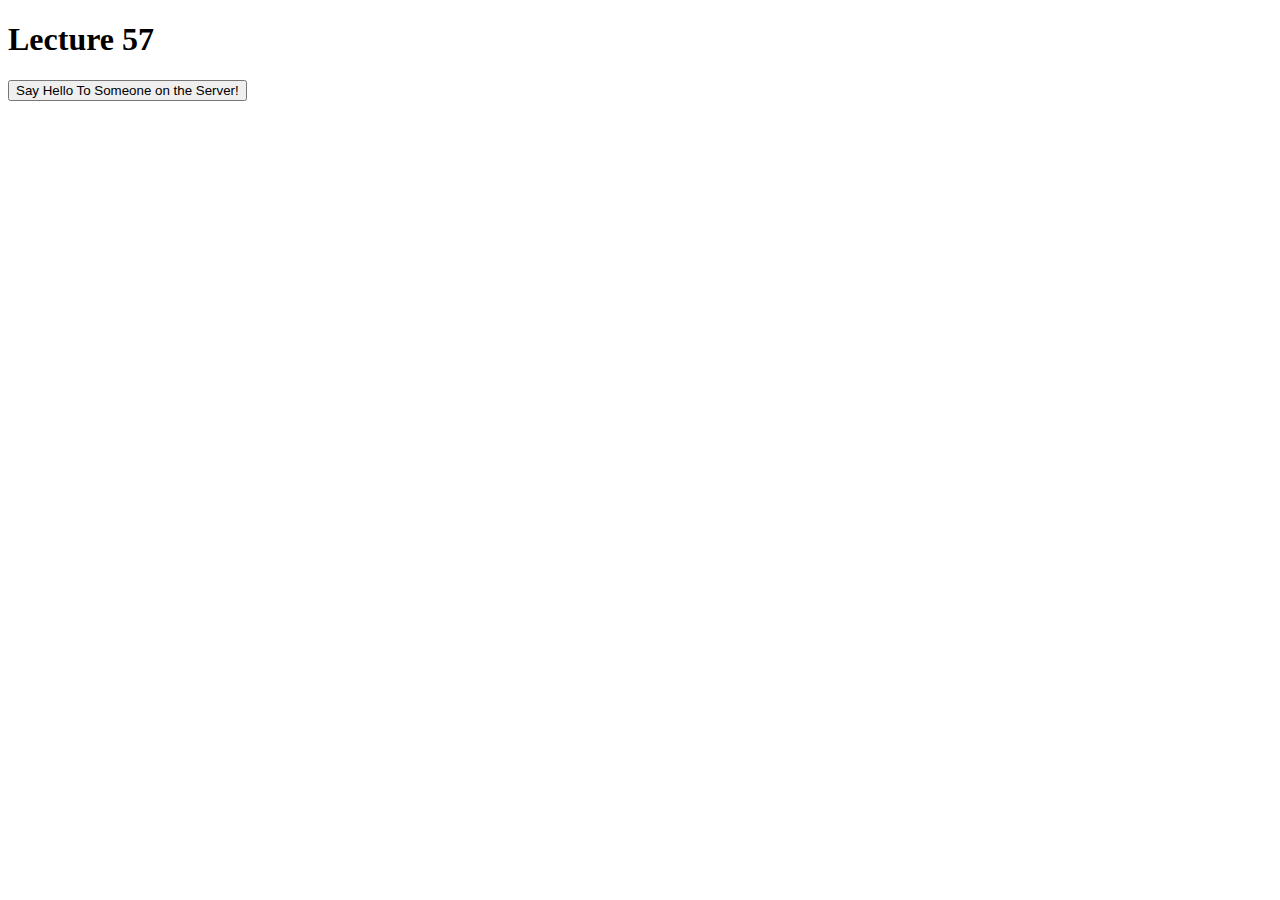
<file: Lecture57/index.html>
<!doctype html>
<html lang="en">
  <head>
    <meta charset="utf-8">
    <script src="js/ajax-utils.js"></script>
    <script src="js/script.js"></script>
  </head>
<body>
  <h1 id="title">Lecture 57</h1>
  
  <p>
    <button>
      Say Hello To Someone on the Server!
    </button>
  </p>

  
  <div id="content"></div>
</body>
</html>
</file>
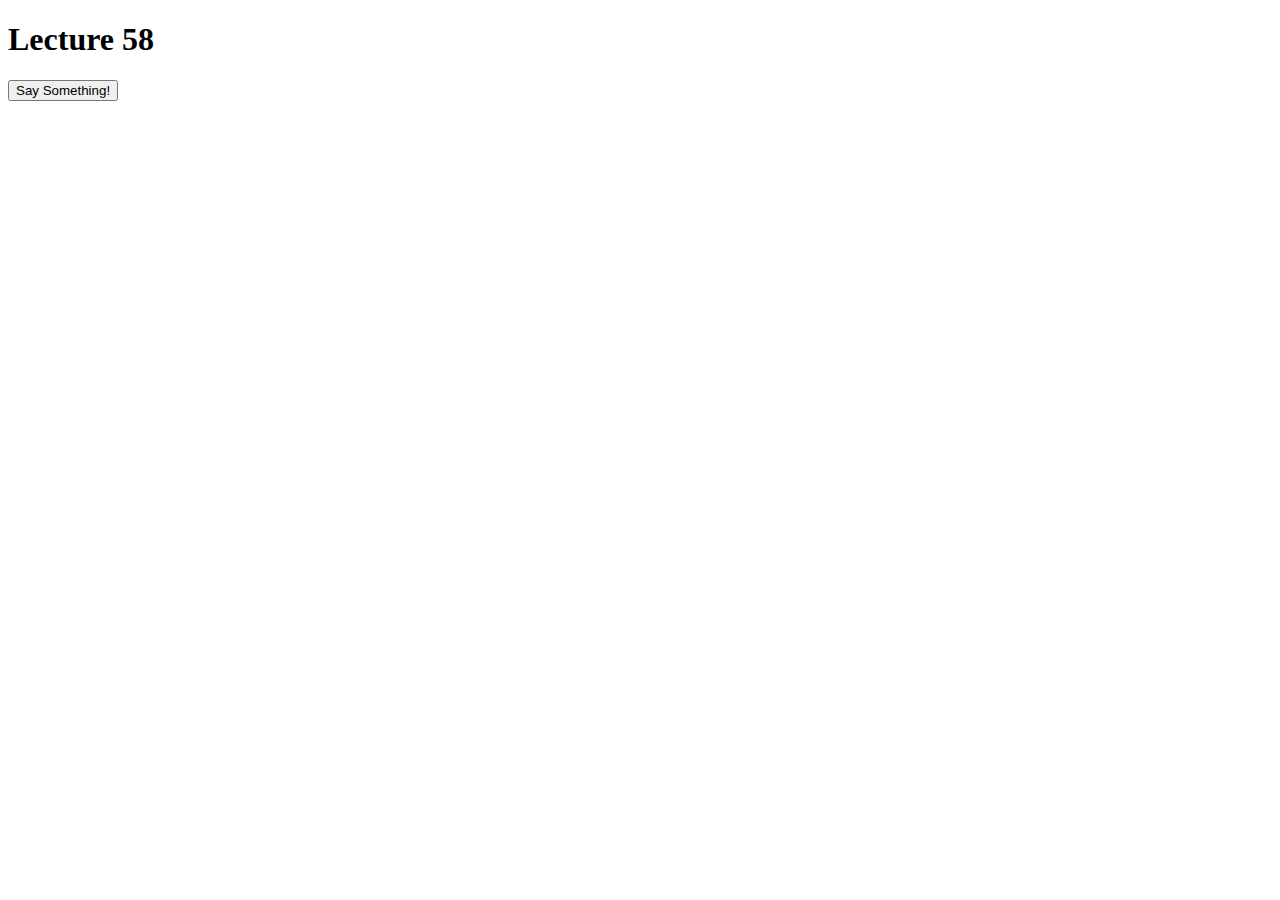
<file: Lecture58/index.html>
<!doctype html>
<html lang="en">
  <head>
    <meta charset="utf-8">
    <script src="js/ajax-utils.js"></script>
    <script src="js/script.js"></script>
  </head>
<body>
  <h1 id="title">Lecture 58</h1>
  
  <p>
    <button>
      Say Something!
    </button>
  </p>

  
  <div id="content"></div>
</body>
</html>
</file>
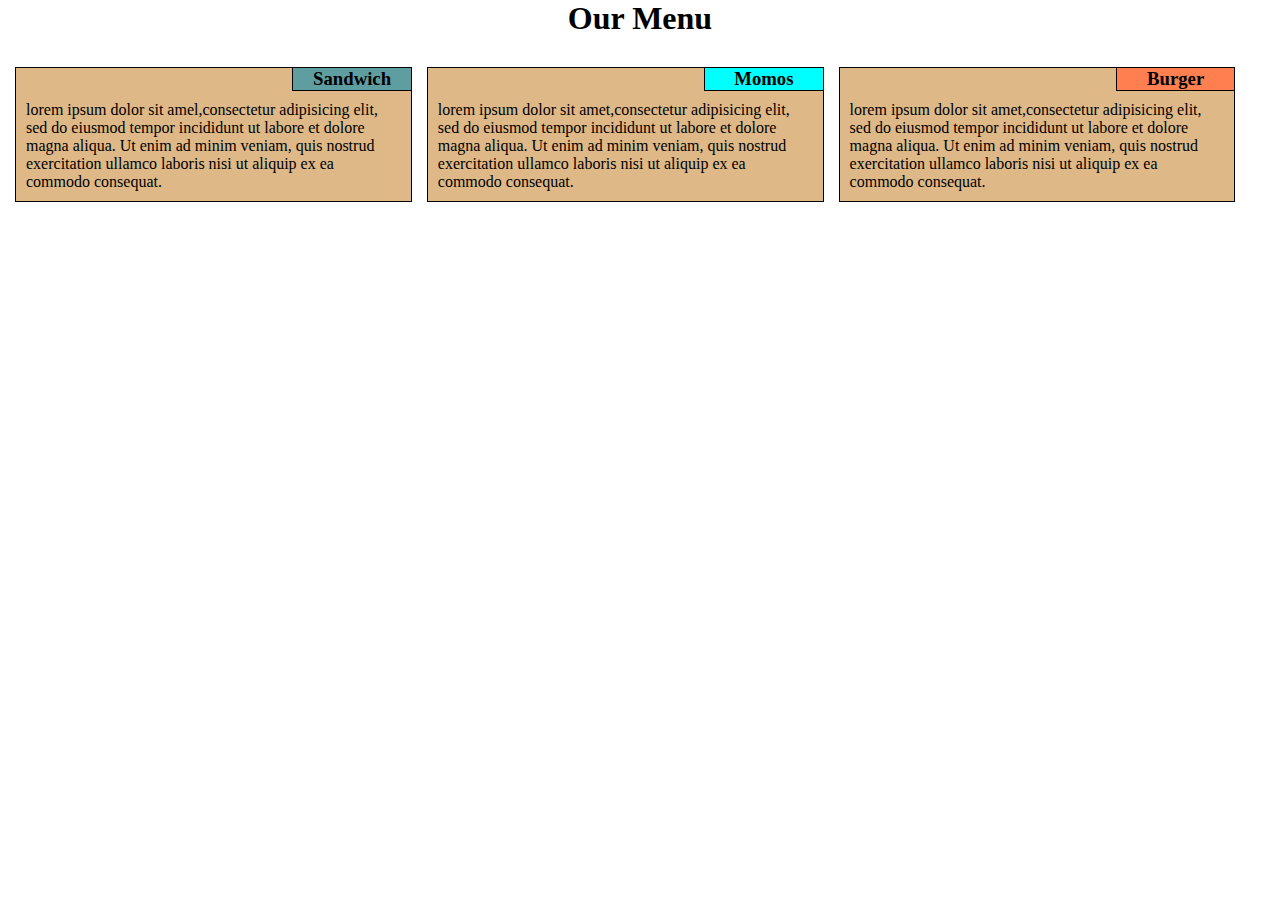
<file: module2-solution/index.html>
<!DOCTYPE HTML>
<html lang="en">

<head>
    <meta charset="utf-8">
    <meta name="viewport" content="width=device-width, initial-scale=1">
    <title>Module-2 Assignment</title>
<link rel="stylesheet" href="./css/style.css" />
</head>

<body>
    <h1>Our Menu</h1>
<div class="row">
    <div class="col-lg-3 col-md-6 col-sm-12" id="d1">
        <h3 id="hd1">Sandwich</h3>
        <p id="p1">lorem ipsum dolor sit amel,consectetur adipisicing elit, sed do eiusmod tempor incididunt ut labore et dolore magna aliqua. Ut enim ad minim veniam, quis nostrud exercitation ullamco laboris nisi ut aliquip ex ea commodo consequat.</p>
    </div>
    <div class="col-lg-3 col-md-6 col-sm-12" id="d2">
        <h3 id="hd2">Momos</h3>
        <p id="p2">lorem ipsum dolor sit amet,consectetur adipisicing elit, sed do eiusmod tempor incididunt ut labore et dolore magna aliqua. Ut enim ad minim veniam, quis nostrud exercitation ullamco laboris nisi ut aliquip ex ea commodo consequat.</p>
    </div>
    <div class="col-lg-3 col-md-6 col-sm-12" id="d3">
        <h3 id="hd3">Burger</h3>
        <p id="p3">lorem ipsum dolor sit amet,consectetur adipisicing elit, sed do eiusmod tempor incididunt ut labore et dolore magna aliqua. Ut enim ad minim veniam, quis nostrud exercitation ullamco laboris nisi ut aliquip ex ea commodo consequat.</p>
    </div>
</div>
</body>

</html>
</file>
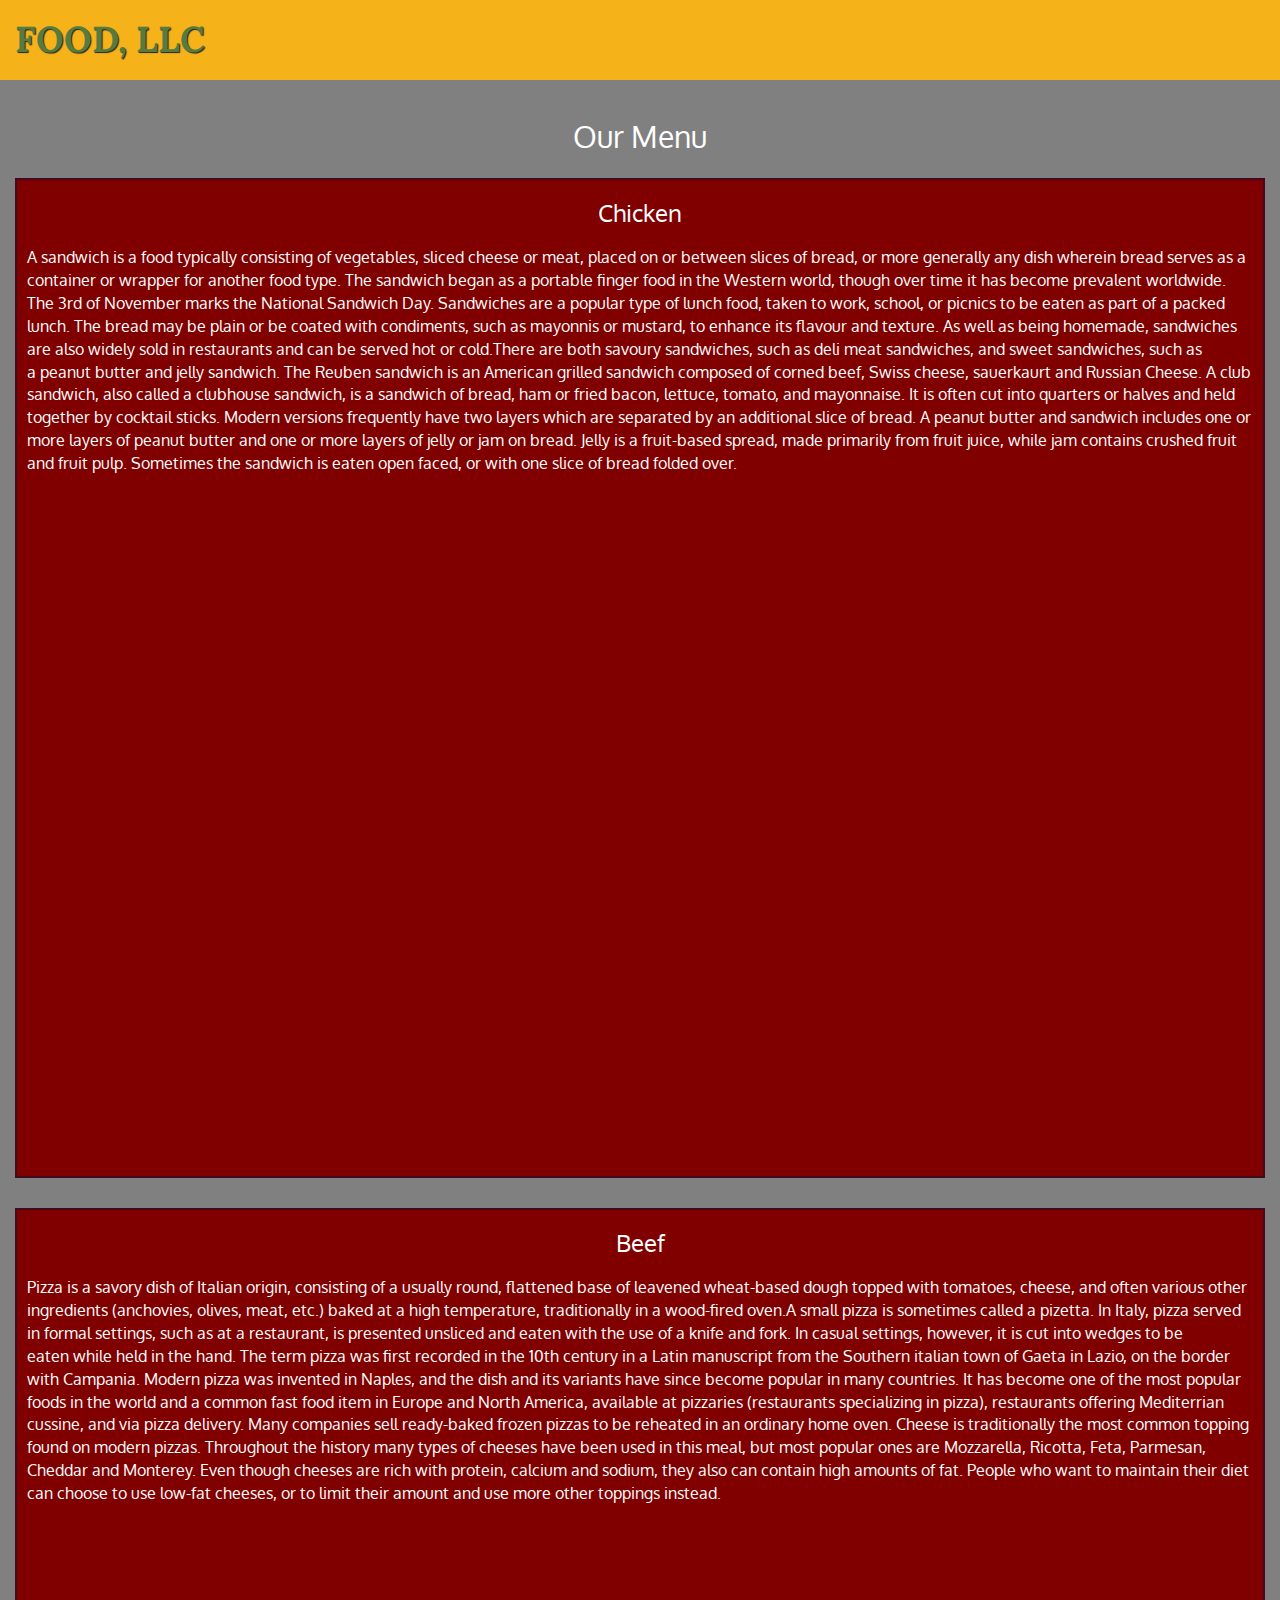
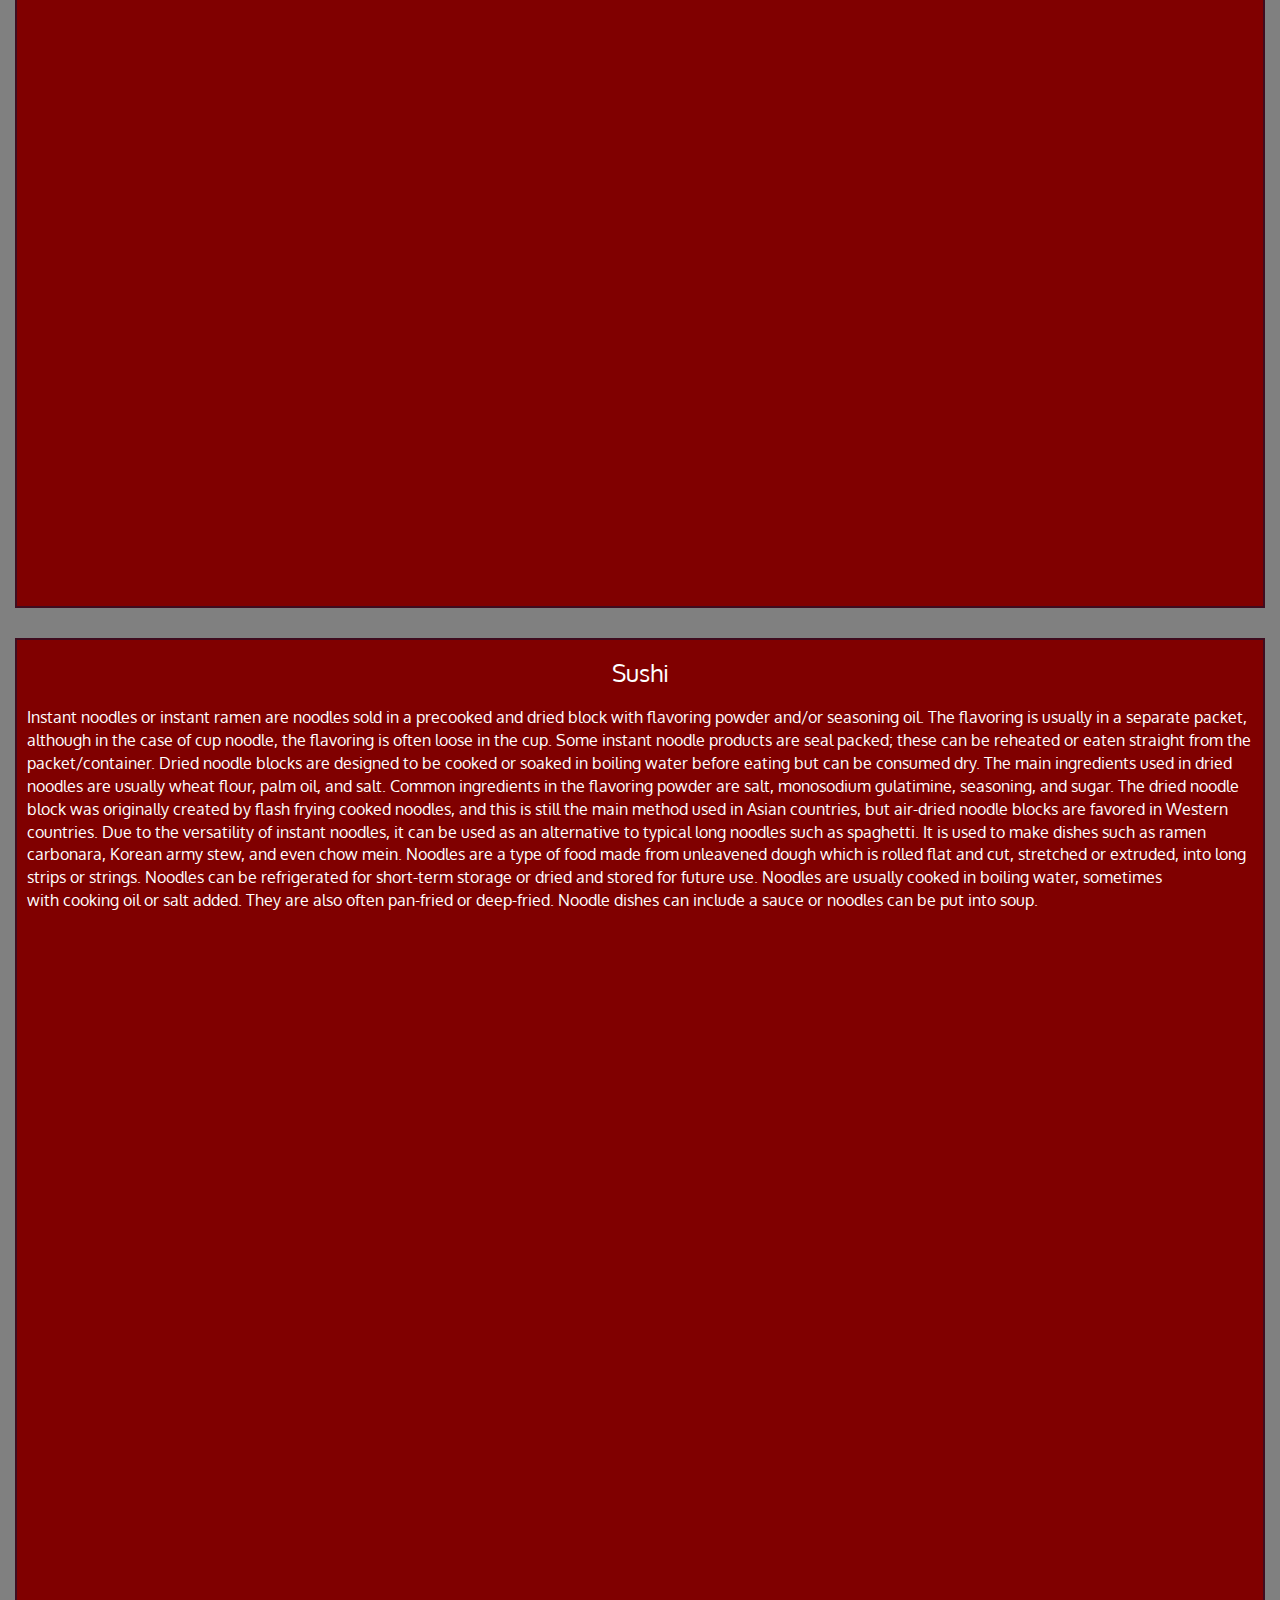
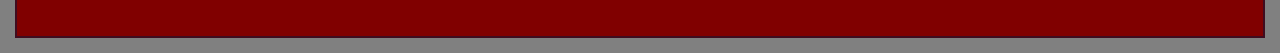
<file: module3-solution/index.html>
<!DOCTYPE HTML>
<html lang="en">
<head>
    <meta charset="utf-8">
    <meta http-equiv="X-UA-Compatible" content="IE=edge"> 
    <meta name="viewport" content="width=device-width, initial-scale=1">

    <title>Food, LLC</title> 

    <link rel="stylesheet" href="css/bootstrap.min.css"> 
    <link rel="stylesheet" href="./css/style.css">
    <link href="https://fonts.googleapis.com/css2?family=Lora:ital,wght@0,400;0,500;0,600;0,700;1,400;1,500;1,600;1,700&family=Oxygen:wght@300;400;700&display=swap" rel="stylesheet">
</head>

<body>
<header>
    <nav id="header-nav" class="navbar navbar-default"> 
        <div class="container-fluid"> 
            <div class="navbar-header">
                <div class="navbar-brand">
                    <a href="index.html" ><h1>Food, LLC</h1></a>
                </div>
                <button type="button" class="navbar-toggle collapsed" data-toggle="collapse" data-target="#collapsable-nav" aria-expanded="false"> 
                    <span class="sr-only">Toggle navigation</span> 
                    <span class="icon-bar"></span>
                    <span class="icon-bar"></span> 
                    <span class="icon-bar"></span> 
                </button>
            </div>
            <div class="visible-xs">
                <div id="collapsable-nav" class="collapse navbar-collapse">
                    <ul id="nav-list" class="nav navbar-nav navbar-right"> 
                        <li> 
                            <a href="#first">Chicken</a>
                        </li>
                        <li> 
                            <a href="#second">Beef</a>
                        </li>
                        <li> 
                            <a href="#third">Sushi</a> 
                        </li>
                    </ul><!-- #nav-list --> 
                </div><!-- .collapse .navbar-collapse -->
            </div>
        </div><!-- .container --> 
    </nav><!-- #header-nav -->
</header>


<div id="main-content" class="container-fluid">
    <h2 id="menu-categories-title" class="text-center top">Our Menu</h2> 
    <section class="row"> 
        <div class="col-xs-12"> 
                <div class="category-tile">
                    <h3 class="text-center" id="first">Chicken</h3>
                    <p>A sandwich is a food typically consisting of vegetables, sliced cheese or meat, placed on or between slices of bread, or more generally any dish wherein bread serves as a container or wrapper for another food type. The sandwich began as a portable finger food in the Western world, though over time it has become prevalent worldwide. The 3rd of November marks the National Sandwich Day. Sandwiches are a popular type of lunch food, taken to work, school, or picnics to be eaten as part of a packed lunch. The bread may be plain or be coated with condiments, such as mayonnis or mustard, to enhance its flavour and texture. As well as being homemade, sandwiches are also widely sold in restaurants and can be served hot or cold.There are both savoury sandwiches, such as deli meat sandwiches, and sweet sandwiches, such as a peanut butter and jelly sandwich. The Reuben sandwich is an American grilled sandwich composed of corned beef, Swiss cheese, sauerkaurt and Russian Cheese. A club sandwich, also called a clubhouse sandwich, is a sandwich of bread, ham or fried bacon, lettuce, tomato, and mayonnaise. It is often cut into quarters or halves and held together by cocktail sticks. Modern versions frequently have two layers which are separated by an additional slice of bread. A peanut butter and sandwich includes one or more layers of peanut butter and one or more layers of jelly or jam on bread. Jelly is a fruit-based spread, made primarily from fruit juice, while jam contains crushed fruit and fruit pulp. Sometimes the sandwich is eaten open faced, or with one slice of bread folded over.<a href="#top" class="visible-xs">(Back to Top)</a></p>
                </div>
        </div> 
        <div class="col-xs-12">
                <div class="category-tile">
                    <h3 class="text-center" id="second">Beef</h3>
                    <p>Pizza is a savory dish of Italian origin, consisting of a usually round, flattened base of leavened wheat-based dough topped with tomatoes, cheese, and often various other ingredients (anchovies, olives, meat, etc.) baked at a high temperature, traditionally in a wood-fired oven.A small pizza is sometimes called a pizetta. In Italy, pizza served in formal settings, such as at a restaurant, is presented unsliced and eaten with the use of a knife and fork. In casual settings, however, it is cut into wedges to be eaten while held in the hand. The term pizza was first recorded in the 10th century in a Latin manuscript from the Southern italian town of Gaeta in Lazio, on the border with Campania. Modern pizza was invented in Naples, and the dish and its variants have since become popular in many countries. It has become one of the most popular foods in the world and a common fast food item in Europe and North America, available at pizzaries (restaurants specializing in pizza), restaurants offering Mediterrian cussine, and via pizza delivery. Many companies sell ready-baked frozen pizzas to be reheated in an ordinary home oven. Cheese is traditionally the most common topping found on modern pizzas. Throughout the history many types of cheeses have been used in this meal, but most popular ones are Mozzarella, Ricotta, Feta, Parmesan, Cheddar and Monterey. Even though cheeses are rich with protein, calcium and sodium, they also can contain high amounts of fat. People who want to maintain their diet can choose to use low-fat cheeses, or to limit their amount and use more other toppings instead.<a href="#top" class="visible-xs">(Back to Top)</a></p>
                </div> 
        </div> 
        <div class="col-xs-12"> 
                <div class="category-tile"> 
                    <h3 class="text-center" id="third">Sushi</h3>
                    <p>Instant noodles or instant ramen are noodles sold in a precooked and dried block with flavoring powder and/or seasoning oil. The flavoring is usually in a separate packet, although in the case of cup noodle, the flavoring is often loose in the cup. Some instant noodle products are seal packed; these can be reheated or eaten straight from the packet/container. Dried noodle blocks are designed to be cooked or soaked in boiling water before eating but can be consumed dry. The main ingredients used in dried noodles are usually wheat flour, palm oil, and salt. Common ingredients in the flavoring powder are salt, monosodium gulatimine, seasoning, and sugar. The dried noodle block was originally created by flash frying cooked noodles, and this is still the main method used in Asian countries, but air-dried noodle blocks are favored in Western countries. Due to the versatility of instant noodles, it can be used as an alternative to typical long noodles such as spaghetti. It is used to make dishes such as ramen carbonara, Korean army stew, and even chow mein. Noodles are a type of food made from unleavened dough which is rolled flat and cut, stretched or extruded, into long strips or strings. Noodles can be refrigerated for short-term storage or dried and stored for future use. Noodles are usually cooked in boiling water, sometimes with cooking oil or salt added. They are also often pan-fried or deep-fried. Noodle dishes can include a sauce or noodles can be put into soup.<a href="#top" class="visible-xs">(Back to Top)</a></p>
                </div> 
        </div> 
    </section> 
</div><!-- End of #main-content -->


<script src="js/jquery-3.5.1.min.js"></script> 
<script src="js/bootstrap.min.js"></script> 
<script src="js/script.js"></script>
</body>
</html>
</file>
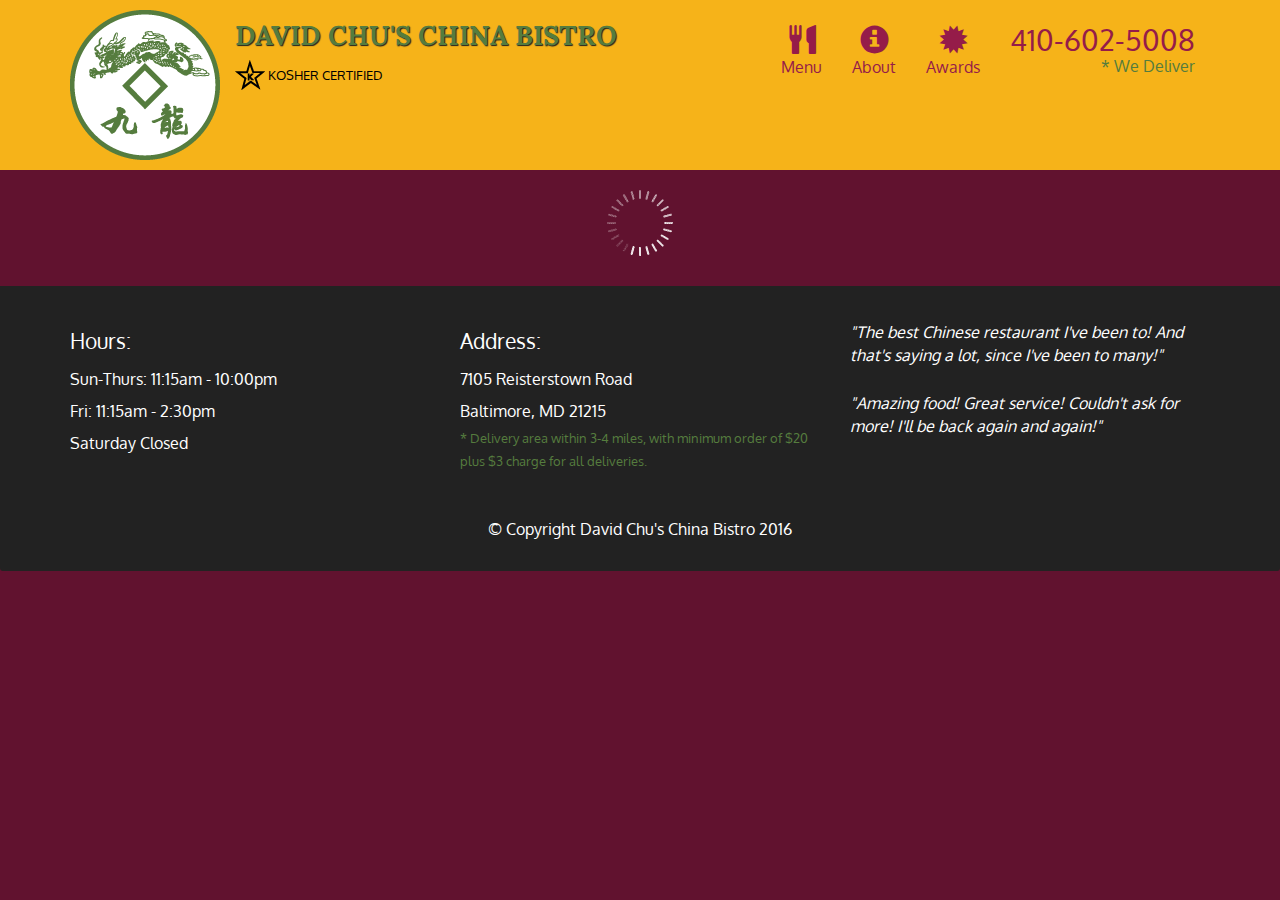
<file: module5-solution/index.html>
<!doctype html>
<html lang="en">
  <head>
    <meta charset="utf-8">
    <meta http-equiv="X-UA-Compatible" content="IE=edge">
    <meta name="viewport" content="width=device-width, initial-scale=1">
    <title>David Chu's China Bistro</title>
    <link rel="stylesheet" href="css/bootstrap.min.css">
    <link rel="stylesheet" href="css/styles.css">
    <link href='https://fonts.googleapis.com/css?family=Oxygen:400,300,700' rel='stylesheet' type='text/css'>
    <link href='https://fonts.googleapis.com/css?family=Lora' rel='stylesheet' type='text/css'>
  </head>
<body>
  <header>
    <nav id="header-nav" class="navbar navbar-default">
      <div class="container">
        <div class="navbar-header">
          <a href="index.html" class="pull-left visible-md visible-lg">
            <div id="logo-img" alt="Logo image"></div>
          </a>

          <div class="navbar-brand">
            <a href="index.html"><h1>David Chu's China Bistro</h1></a>
            <p>
              <img src="images/star-k-logo.png" alt="Kosher certification">
              <span>Kosher Certified</span>
            </p>
          </div>

          <button id="navbarToggle" type="button" class="navbar-toggle collapsed" data-toggle="collapse" data-target="#collapsable-nav" aria-expanded="false">
            <span class="sr-only">Toggle navigation</span>
            <span class="icon-bar"></span>
            <span class="icon-bar"></span>
            <span class="icon-bar"></span>
          </button>
        </div>
        
        <div id="collapsable-nav" class="collapse navbar-collapse">
           <ul id="nav-list" class="nav navbar-nav navbar-right">
            <li id="navHomeButton" class="visible-xs active">
              <a href="index.html">
                <span class="glyphicon glyphicon-home"></span> Home</a>
            </li>
            <li id="navMenuButton">
              <a href="#" onclick="$dc.loadMenuCategories();">
                <span class="glyphicon glyphicon-cutlery"></span><br class="hidden-xs"> Menu</a>
            </li>
            <li>
              <a href="#">
                <span class="glyphicon glyphicon-info-sign"></span><br class="hidden-xs"> About</a>
            </li>
            <li>
              <a href="#">
                <span class="glyphicon glyphicon-certificate"></span><br class="hidden-xs"> Awards</a>
            </li>
            <li id="phone" class="hidden-xs">
              <a href="tel:410-602-5008">
                <span>410-602-5008</span></a><div>* We Deliver</div>
            </li>
          </ul><!-- #nav-list -->
        </div><!-- .collapse .navbar-collapse -->
      </div><!-- .container -->
    </nav><!-- #header-nav -->
  </header>

  <div id="call-btn" class="visible-xs">
    <a class="btn" href="tel:410-602-5008">
    <span class="glyphicon glyphicon-earphone"></span>
    410-602-5008
    </a>
  </div>
  <div id="xs-deliver" class="text-center visible-xs">* We Deliver</div>

  <div id="main-content" class="container"></div>

  <footer class="panel-footer">
    <div class="container">
      <div class="row">
        <section id="hours" class="col-sm-4">
          <span>Hours:</span><br>
          Sun-Thurs: 11:15am - 10:00pm<br>
          Fri: 11:15am - 2:30pm<br>
          Saturday Closed
          <hr class="visible-xs">
        </section>
        <section id="address" class="col-sm-4">
          <span>Address:</span><br>
          7105 Reisterstown Road<br>
          Baltimore, MD 21215
          <p>* Delivery area within 3-4 miles, with minimum order of $20 plus $3 charge for all deliveries.</p>
          <hr class="visible-xs">
        </section>
        <section id="testimonials" class="col-sm-4">
          <p>"The best Chinese restaurant I've been to! And that's saying a lot, since I've been to many!"</p>
          <p>"Amazing food! Great service! Couldn't ask for more! I'll be back again and again!"</p>
        </section>
      </div>
      <div class="text-center">&copy; Copyright David Chu's China Bistro 2016</div>
    </div>
  </footer>

  <!-- jQuery (Bootstrap JS plugins depend on it) -->
  <script src="js/jquery-3.5.1.min.js"></script>
  <script src="js/bootstrap.min.js"></script>
  <script src="js/ajax-utils.js"></script>
  <script src="js/script.js"></script>
</body>
</html>
</file>
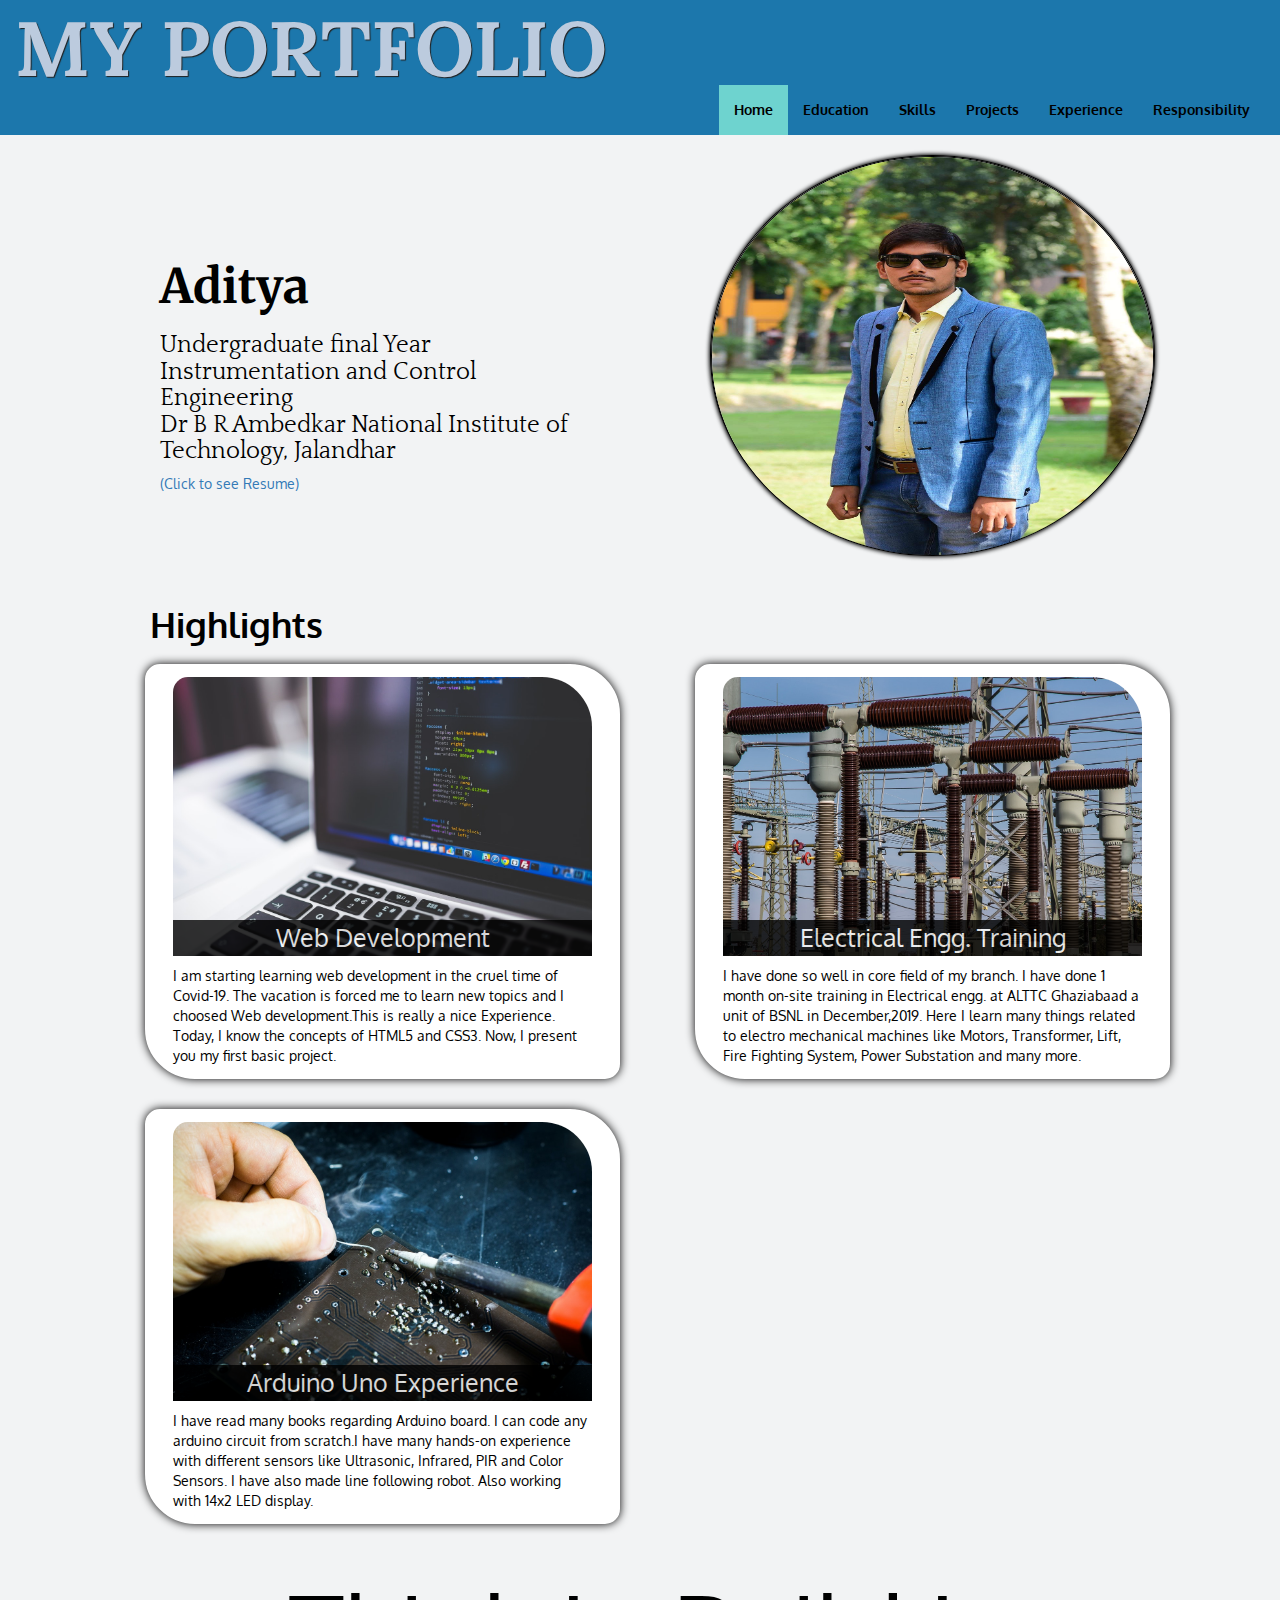
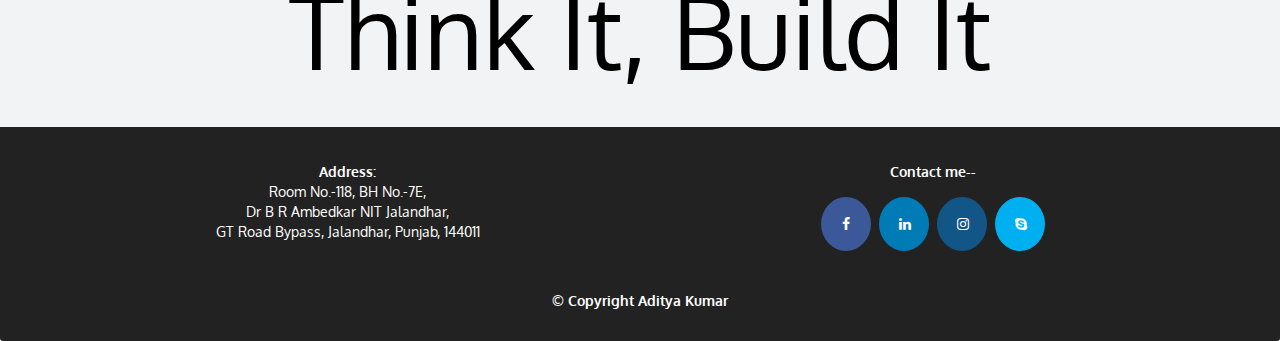
<file: Portfolio/index.html>
<!DOCTYPE HTML>
<html>
<head>
<meta charset="utf-8">
<meta http-equiv="X-UA-Compatible" content="IE=EDGE">
<meta name="viewport" content="width=device-width, initial-scale=1">
    <title>Portfolio</title>
<link rel="stylesheet" href="./css/bootstrap.min.css">
<link rel="stylesheet" href="./css/style.css">
<link rel="stylesheet" href="https://cdnjs.cloudflare.com/ajax/libs/font-awesome/4.7.0/css/font-awesome.min.css">
<link rel="stylesheet" href="https://cdnjs.cloudflare.com/ajax/libs/font-awesome/4.7.0/css/font-awesome.min.css">
<link rel="stylesheet" href="https://fonts.googleapis.com/css2?family=Merriweather:ital,wght@1,700&display=swap">
<!--<link rel="stylesheet" href="https://stackpath.bootstrapcdn.com/font-awesome/4.7.0/css/font-awesome.min.css">-->
<link href="https://fonts.googleapis.com/css2?family=Lora:ital,wght@0,400;0,500;0,600;0,700;1,400;1,500;1,600;1,700&family=Oxygen:wght@300;400;700&display=swap" rel="stylesheet">
<link href="https://fonts.googleapis.com/css2?family=Parisienne&family=Quattrocento:wght@700&display=swap" rel="stylesheet">
<style>
.active{
	background:#6ed3cf;
}
</style>

</head>

<body>

<header>
    <nav id="header-nav" class="navbar navbar-default"> 
        <div class="container-fluid"> 
            <div class="navbar-header">
                <div class="navbar-brand">
                    <a href="index.html"><h1>My Portfolio</h1></a>
                </div>
                <button id="icons" type="button" class="navbar-toggle collapsed" data-toggle="collapse" data-target="#collapsable-nav" aria-expanded="false"> 
                    <span class="sr-only">Toggle navigation</span> 
                    <span class="icon-bar"></span>
                    <span class="icon-bar"></span> 
                    <span class="icon-bar"></span> 
                </button>
            </div>

            <div id="collapsable-nav" class="collapse navbar-collapse">
                <ul id="nav-list" class="nav navbar-nav navbar-right mr-auto"> 
                    <li class="nav-item">
                        <a href="index.html" class="active"><b>Home</b></a>
                    </li>
                    <li class="nav-item">
                        <a href="Education.html"><b>Education</b></a>
                    </li>
                    <li class="nav-item dropdown">
                        <a class="nav-link dropdown-toggle" href="index.html" id="navbarDropdown" role="button" data-toggle="dropdown" aria-haspopup="true" aria-expanded="false"><b>Skills</b></a> 
                        <div class="dropdown-menu" aria-labelledby="navbarDropdown" > 
                            <ul id="nav-list2"  class="nav navbar-nav navbar-right mr-auto">
                                <li>
                                    <a class="dropdown-item border-bottom nav-link" href="Hardware_Skills.html"><b>Hardware Skills</b></a>
                                </li> 
                                <li>
                                    <a class="dropdown-item border-bottom nav-link" href="Software_Skills.html"><b>Software Skills</b></a>
                                </li>
                            </ul>
                        </div> 
                    </li>
                    <li class="nav-item dropdown">
                        <a class="nav-link dropdown-toggle" href="index.html" id="navbarDropdown" role="button" data-toggle="dropdown" aria-haspopup="true" aria-expanded="false"><b>Projects</b></a> 
                        <div class="dropdown-menu" aria-labelledby="navbarDropdown"> 
                            <ul id="nav-list2" class="nav navbar-nav navbar-right mr-auto">
                                <li>
                                    <a class="dropdown-item border-bottom nav-link" href="Mini_Projects.html"><b>Mini Projects</b></a>
                                </li>
                                <li>
                                    <a class="dropdown-item border-bottom nav-link" href="Major_Projects.html"><b>Major Projects</b></a>
                                </li>
                            </ul>
                        </div>
                    </li>
                    <li>
                        <a href="Experience.html"><b>Experience</b></a>
                    </li>
                    <li>
                        <a href="Responsibility.html"><b>Responsibility</b></a>
                    </li>
                </ul><!-- #nav-list --> 
            </div><!-- .collapse .navbar-collapse -->
        </div><!-- .container -->
    </nav><!-- #header-nav -->
</header>


<!--<p id="demo1"></p>-->

<div id="main-content" class="container">
    <div class="visible-xs">
        <section class="col-xs-12">
            <div class="profile_photo">
                <img src="image/Profile_Photo_1365x2048.jpg" alt="Profile_Photo" class="img-responsive circular--square profile_photo">
            </div>
        </section>
        <section class="col-xs-12">
            <div id="profile_name_1">
                <h2 id="demo1"></h2>
                <h3>Undergraduate final Year<br>
                Instrumentation and Control Engineering<br>
                Dr B R Ambedkar National Institute of Technology, Jalandhar</h3>
		<p><a href="https://drive.google.com/drive/folders/1OlYDiTilGAgX-XT0wF8N_8pQm6NrKJ-e?usp=sharing">(Click to see Resume)</a>
            </div>
        </section>
    </div>

    <div class="hidden-xs">
        <section class="col-lg-5 col-md-6 col-sm-6">
            <div id="profile_name_2">
                <h2 id="demo2"></h2>
                <h3>Undergraduate final Year<br>
                Instrumentation and Control Engineering<br>
                Dr B R Ambedkar National Institute of Technology, Jalandhar</h3>
		<p><a href="https://drive.google.com/drive/folders/1OlYDiTilGAgX-XT0wF8N_8pQm6NrKJ-e?usp=sharing">(Click to see Resume)</a>
            </div>
        </section>
        <section class="col-lg-5 col-md-6 col-sm-6">
            <div class="profile_photo">
                <img src="image/Profile_Photo_1365x2048.jpg" alt="Profile_Photo" class="img-responsive circular--square profile_photo">
            </div>
        </section>
    </div>

    <section class="col-lg-11 col-md-12 col-sm-12 col-xs-12">
        <h3 style="font-size:35px; margin-bottom:20px;"><b>Highlights</b></h3>
    </section>

    <section class="col-lg-5 col-md-12 col-sm-12 col-xs-12 tile">
        <div class="tile-content">
            <img id="rcorners3" src="image/Web_development_1280.jpg" alt="Photo" class="img-responsive">
            <span>Web Development</span>
        </div>
        <p>I am starting learning web development in the cruel time of Covid-19. The vacation is forced me to learn new topics and I choosed Web development.This is really a nice Experience. Today, I know the concepts of HTML5 and CSS3. Now, I present you my first basic project.</p>
    </section>

    <section class="col-lg-5 col-md-12 col-sm-12 col-xs-12 tile">
        <div class="tile-content">
            <img id="rcorners3" src="image/Electrical_1280.jpg" alt="Photo" class="img-responsive">
            <span>Electrical Engg. Training</span>
        </div>
        <p>I have done so well in core field of my branch. I have done 1 month on-site training in Electrical engg. at ALTTC Ghaziabaad a unit of BSNL in December,2019. Here I learn many things related to electro mechanical machines like Motors, Transformer, Lift, Fire Fighting System, Power Substation and many more.</p>
    </section>

    <section class="col-lg-5 col-md-12 col-sm-12 col-xs-12 tile">
        <div class="tile-content">
            <img id="rcorners3" src="image/Arduino_1280.jpg" alt="Photo" class="img-responsive">
            <span>Arduino Uno Experience</span>
        </div>
        <p>I have read many books regarding Arduino board. I can code any arduino circuit from scratch.I have many hands-on experience with different sensors like Ultrasonic, Infrared, PIR and Color Sensors. I have also made line following robot. Also working with 14x2 LED display.</p>
    </section>

    <section class="col-lg-12 col-md-12 col-sm-12 col-xs-12">
        <div id="quote" class="row">
            <h1>Think It, Build It</h1>
        </div>
    </section>
</div>


<footer class="panel-footer">
    <div class="container">
        <div class="row">
            <section class="text-center col-lg-6 col-md-6 col-sm-6 col-xs-12">
                <span><b>Address:</b></span><br>
                Room No.-118, BH No.-7E, <br>
                Dr B R Ambedkar NIT Jalandhar,<br>
                GT Road Bypass, Jalandhar, Punjab, 144011
            </section>
<!-- Add font awesome icons -->
         <section class="text-center col-lg-6 col-md-6 col-sm-6 col-xs-12">
                <p><b>Contact me--</b></p>
                <a href="https://m.facebook.com/profile.php?id=100027655270563&ref=content_filter" class="fa fa-facebook"></a>
                <a href="https://www.linkedin.com/in/aditya-kumar-527345171" class="fa fa-linkedin"></a>
                <a href="https://www.instagram.com/__aadi__kumar/" class="fa fa-instagram"></a>
                <a href="#" class="fa fa-skype"></a>
            </section>
        </div>
        <div class="text-center"><b>&copy; Copyright Aditya Kumar</b></div>
    </div>
</footer>

<script>
var i = 0;
var txt = 'Aditya Kumar';
var speed = 200;

function typeWriter() {
  if (i < txt.length) {
    document.getElementById("demo1").innerHTML += txt.charAt(i);
    i++;
    setTimeout(typeWriter, speed);
  }
}typeWriter();

var i2 = 0;
var txt2 = 'Aditya Kumar';
var speed = 200;

function typeWriter2() {
  if (i2 < txt2.length) {
    document.getElementById("demo2").innerHTML += txt2.charAt(i2);
    i2++;
    setTimeout(typeWriter2, speed);
  }
}typeWriter2();
</script>
<script src="js/jquery-3.5.1.min.js"></script>
<script src="js/bootstrap.min.js"></script>
<script src="js/script.js"></script>
</body>
</html>
</file>
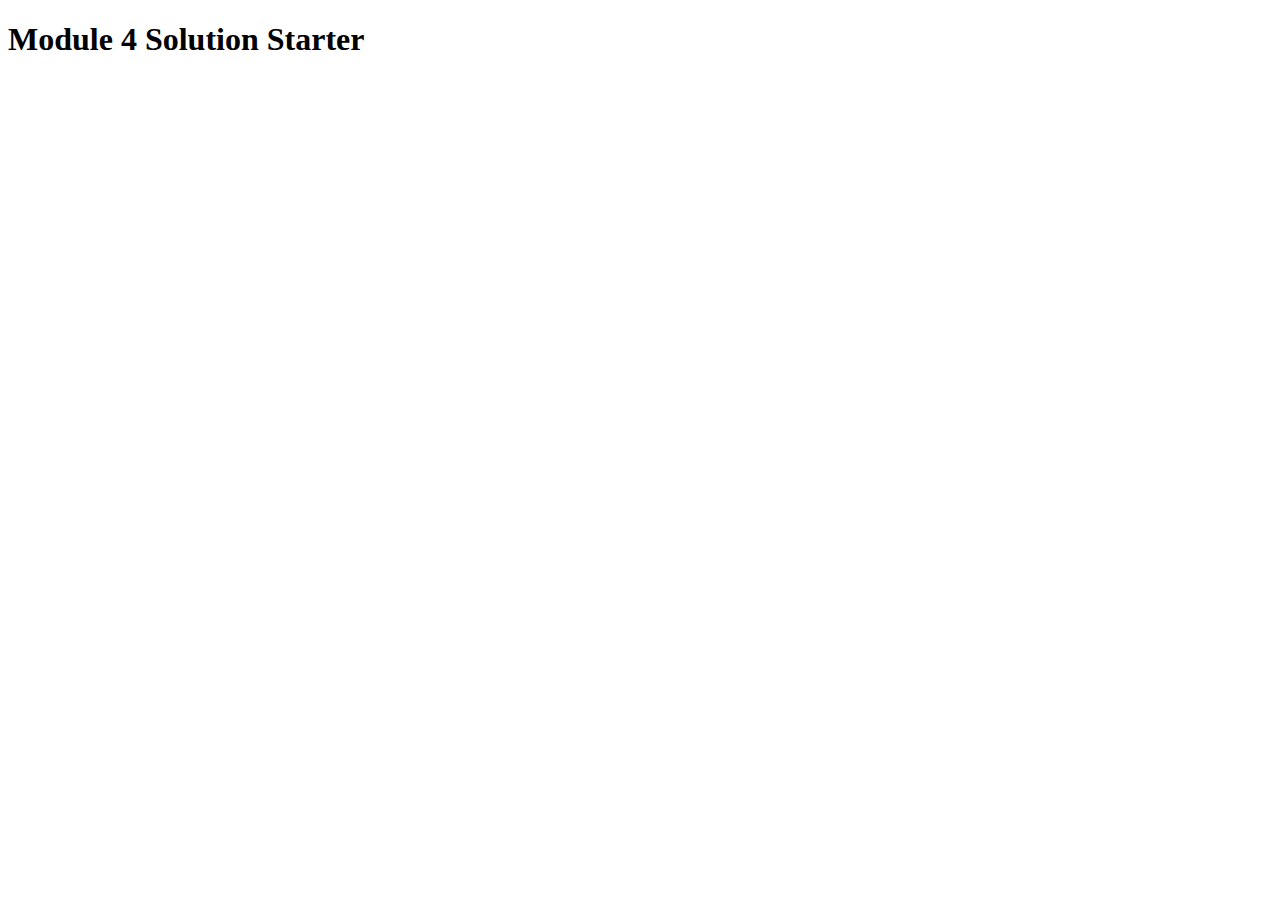
<file: module4-solution/easier/index.html>
<!DOCTYPE html>
<html>
<head>
  <meta charset="utf-8">
  <title>Module 4 Solution Starter</title>
  <script src="SpeakHello.js"></script>
  <script src="SpeakGoodBye.js"></script>
  <script src="script.js"></script>
</head>
<body>
  <h1>Module 4 Solution Starter</h1>
</body>
</html>
</file>
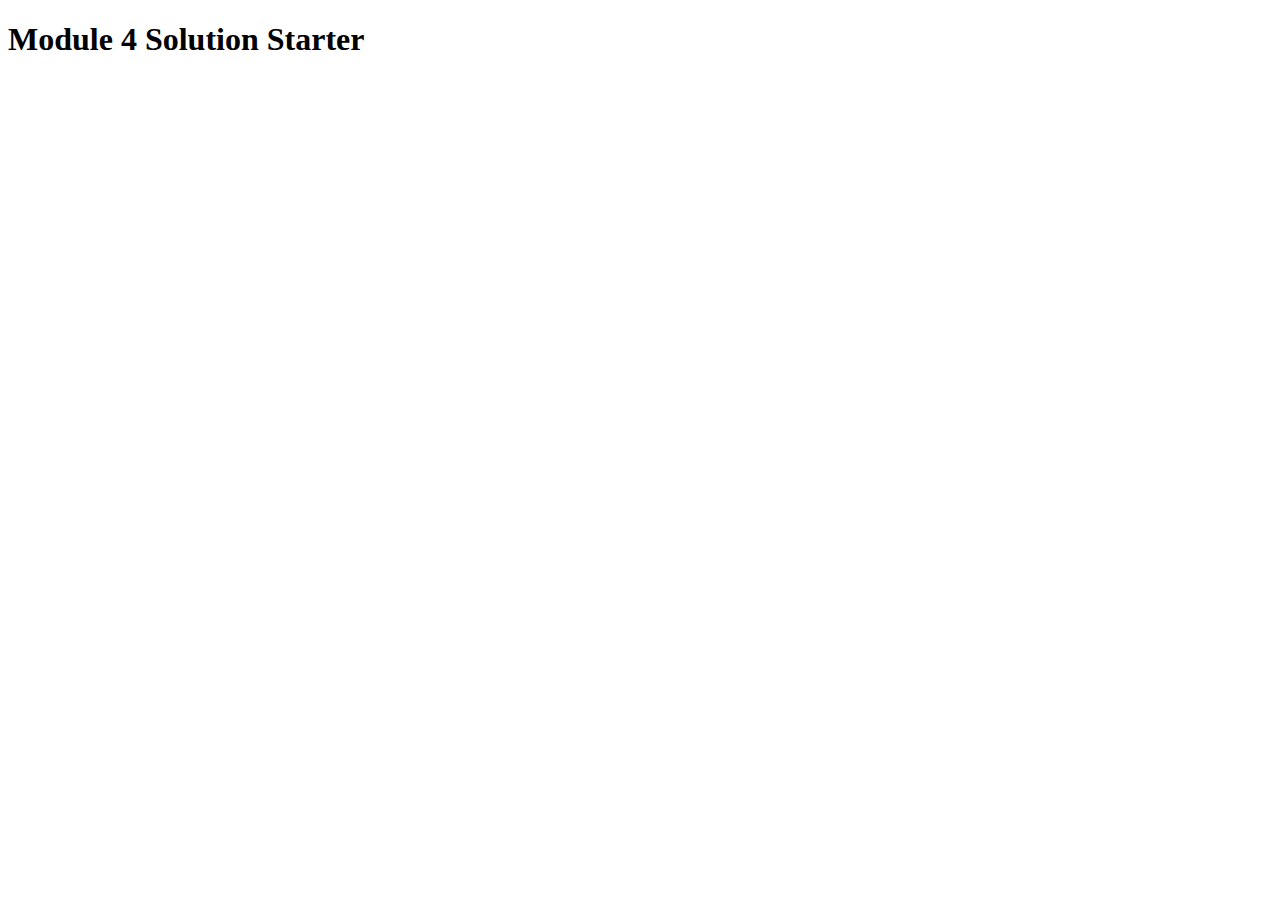
<file: module4-solution/harder/index.html>
<!DOCTYPE html>
<html>
<head>
  <meta charset="utf-8">
  <title>Module 4 Solution Starter</title>
  <script>
    var names = []; // DO NOT REMOVE
  </script>
  <script src="SpeakHello.js"></script>
  <script src="SpeakGoodBye.js"></script>
  <script src="script.js"></script>
</head>
<body>
  <h1>Module 4 Solution Starter</h1>
</body>
</html>
</file>
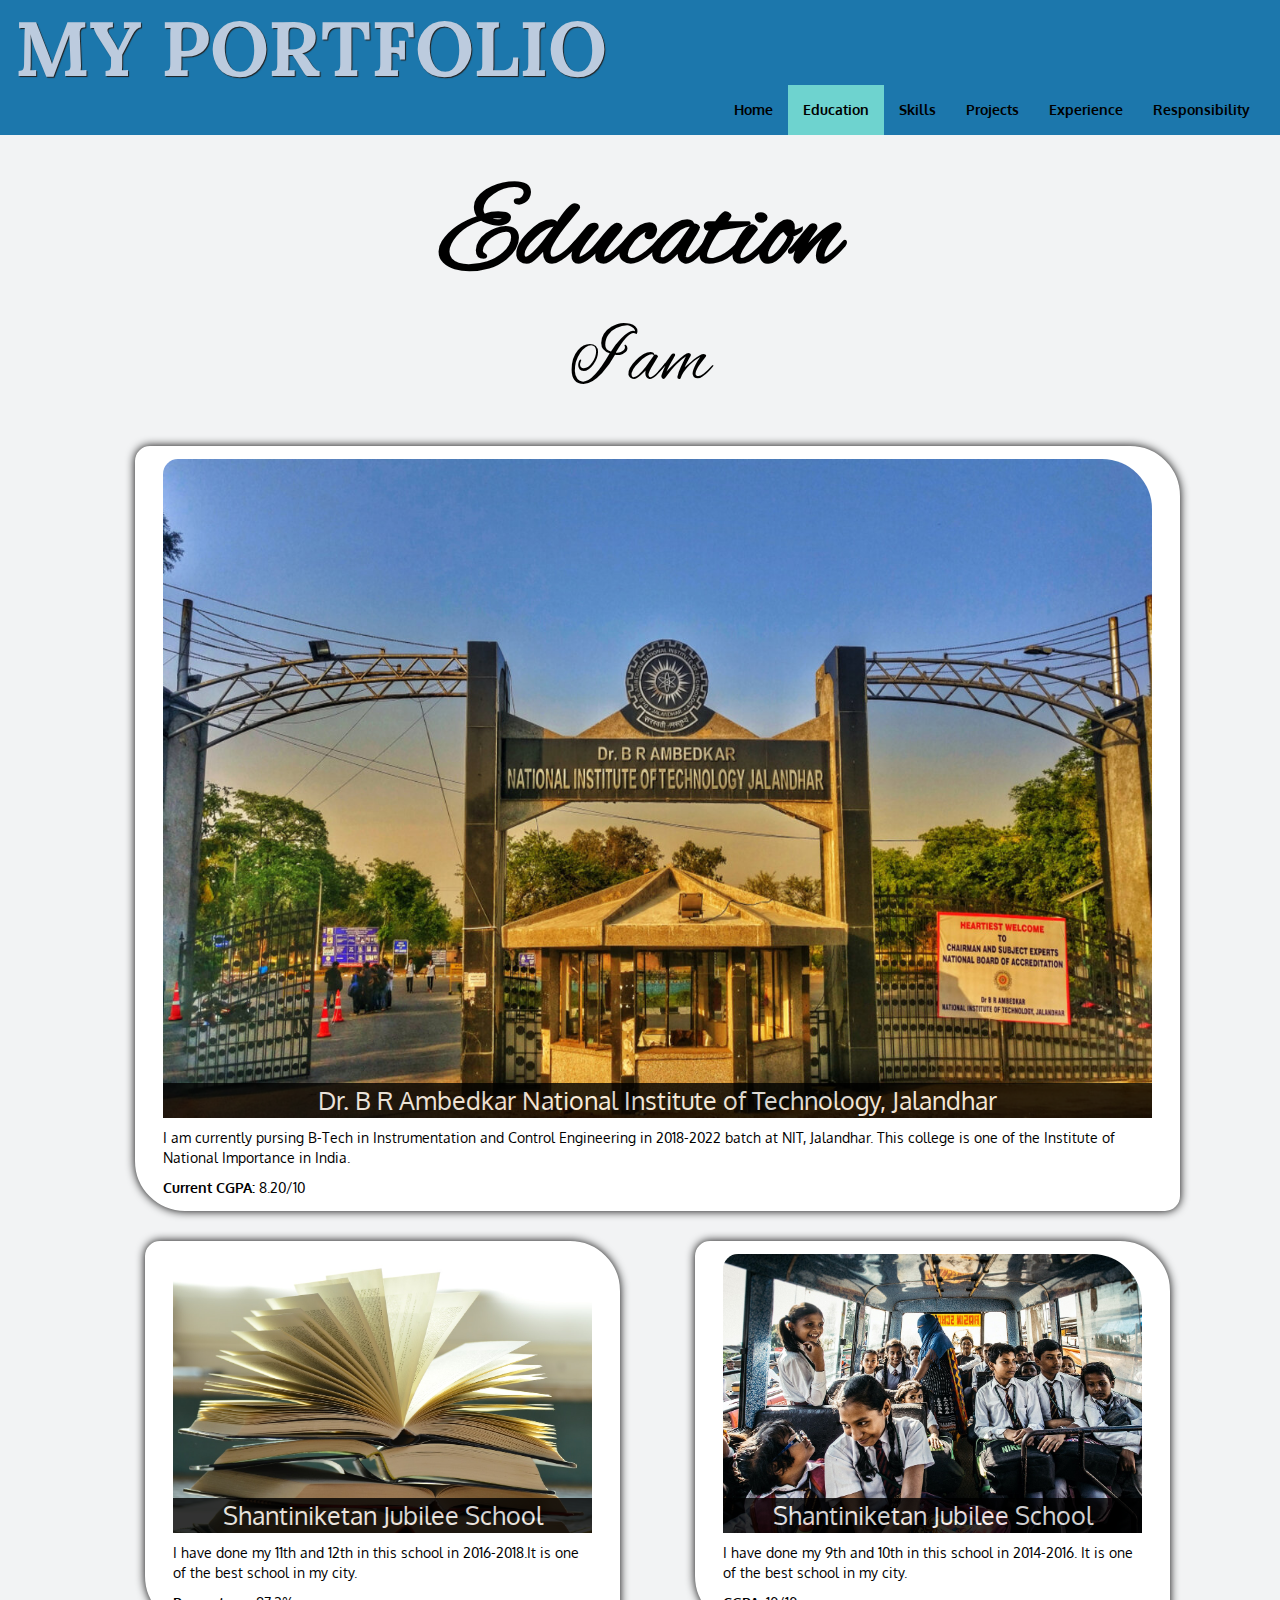
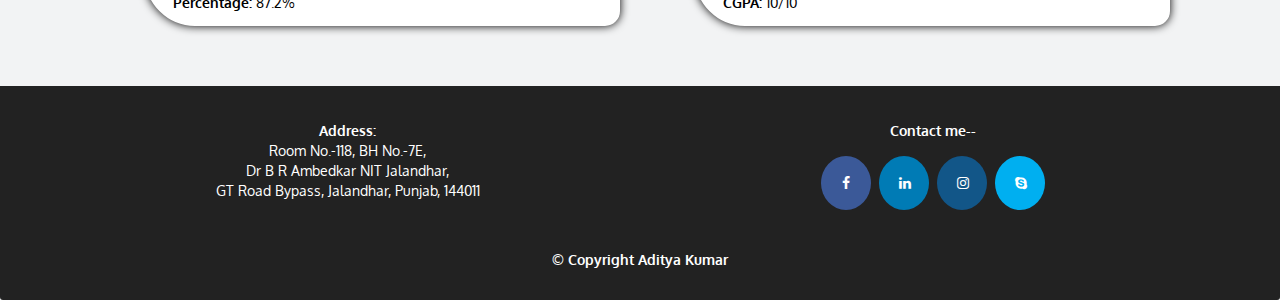
<file: Portfolio/Education.html>
<!DOCTYPE HTML>
<html>
<head>
<meta charset="utf-8">
<meta http-equiv="X-UA-Compatible" content="IE=EDGE">
<meta name="viewport" content="width=device-width, initial-scale=1">
    <title>Portfolio</title>
<link rel="stylesheet" href="css/bootstrap.min.css">
<link rel="stylesheet" href="./css/style.css">
<link rel="stylesheet" href="https://cdnjs.cloudflare.com/ajax/libs/font-awesome/4.7.0/css/font-awesome.min.css">
<link rel="stylesheet" href="https://cdnjs.cloudflare.com/ajax/libs/font-awesome/4.7.0/css/font-awesome.min.css">
<link rel="stylesheet" href="https://fonts.googleapis.com/css2?family=Merriweather:ital,wght@1,700&display=swap">
<!--<link rel="stylesheet" href="https://stackpath.bootstrapcdn.com/font-awesome/4.7.0/css/font-awesome.min.css">-->
<link href="https://fonts.googleapis.com/css2?family=Lora:ital,wght@0,400;0,500;0,600;0,700;1,400;1,500;1,600;1,700&family=Oxygen:wght@300;400;700&display=swap" rel="stylesheet">
<link href="https://fonts.googleapis.com/css2?family=Parisienne&family=Quattrocento:wght@700&display=swap" rel="stylesheet">
<link href="https://fonts.googleapis.com/css2?family=Alex+Brush&display=swap" rel="stylesheet">
<style>
.active{
	background:#6ed3cf;
}
#main-content h2{
    font-family: 'Alex Brush', cursive;
    text-align:center;
    font-size: 9vw;
}
</style>

</head>

<body>

<header>
    <nav id="header-nav" class="navbar navbar-default"> 
        <div class="container-fluid"> 
            <div class="navbar-header">
                <div class="navbar-brand">
                    <a href="index.html"><h1>My Portfolio</h1></a>
                </div>
                <button id="icons" type="button" class="navbar-toggle collapsed" data-toggle="collapse" data-target="#collapsable-nav" aria-expanded="false"> 
                    <span class="sr-only">Toggle navigation</span> 
                    <span class="icon-bar"></span>
                    <span class="icon-bar"></span> 
                    <span class="icon-bar"></span> 
                </button>
            </div>

            <div id="collapsable-nav" class="collapse navbar-collapse">
                <ul id="nav-list" class="nav navbar-nav navbar-right mr-auto"> 
                    <li class="nav-item">
                        <a href="index.html"><b>Home</b></a>
                    </li>
                    <li class="nav-item">
                        <a href="Education.html" class="active"><b>Education</b></a>
                    </li>
                    <li class="nav-item dropdown">
                        <a class="nav-link dropdown-toggle" href="index.html" id="navbarDropdown" role="button" data-toggle="dropdown" aria-haspopup="true" aria-expanded="false"><b>Skills</b></a> 
                        <div class="dropdown-menu" aria-labelledby="navbarDropdown" > 
                            <ul id="nav-list2"  class="nav navbar-nav navbar-right mr-auto">
                                <li>
                                    <a class="dropdown-item border-bottom nav-link" href="Hardware_Skills.html"><b>Hardware Skills</b></a>
                                </li> 
                               <li>
                                    <a class="dropdown-item border-bottom nav-link" href="Software_Skills.html"><b>Software Skills</b></a>
                                </li>
                            </ul>
                        </div> 
                    </li>
                    <li class="nav-item dropdown">
                        <a class="nav-link dropdown-toggle" href="index.html" id="navbarDropdown" role="button" data-toggle="dropdown" aria-haspopup="true" aria-expanded="false"><b>Projects</b></a> 
                        <div class="dropdown-menu" aria-labelledby="navbarDropdown" > 
                            <ul id="nav-list2" class="nav navbar-nav navbar-right mr-auto">
                                <li>
                                    <a class="dropdown-item border-bottom nav-link" href="Mini_Projects.html"><b>Mini Projects</b></a>
                                </li>
                                <li>
                                    <a class="dropdown-item border-bottom nav-link" href="Major_Projects.html"><b>Major Projects</b></a>
                                </li>
                            </ul>
                        </div>
                    </li>
                    <li>
                        <a href="Experience.html"><b>Experience</b></a>
                    </li>
                    <li>
                        <a href="Responsibility.html"><b>Responsibility</b></a>
                    </li>
                </ul><!-- #nav-list --> 
            </div><!-- .collapse .navbar-collapse -->
        </div><!-- .container -->
    </nav><!-- #header-nav -->
</header>

<div id="main-content" class="container">
    
    <h2><b>Education</b></h2>
    <h2 id="demo3" style="font-size:6vw;"></h2>

    <section class="col-lg-11 col-md-12 col-sm-12 col-xs-12 tile">
        <div class="tile-content">
            <img id="rcorners3" src="image/Education_1280.jpg" alt="Photo" class="img-responsive">
            <span>Dr. B R Ambedkar National Institute of Technology, Jalandhar</span>
        </div>
        <p>I am currently pursing B-Tech in Instrumentation and Control Engineering in 2018-2022 batch at NIT, Jalandhar. This college is one of the Institute of National Importance in India.</p>
        <p><b>Current CGPA:</b> 8.20/10</p>
    </section>

    <section class="col-lg-5 col-md-12 col-sm-12 col-xs-12 tile">
        <div class="tile-content">
            <img id="rcorners3" src="image/Education_12_1280.jpg" alt="Photo" class="img-responsive">
            <span>Shantiniketan Jubilee School</span>
        </div>
        <p>I have done my 11th and 12th in this school in 2016-2018.It is one of the best school in my city.</p>
        <p><b>Percentage:</b> 87.2%</p>
    </section>

    <section class="col-lg-5 col-md-12 col-sm-12 col-xs-12 tile">
        <div class="tile-content">
            <img id="rcorners3" src="image/Education_10_1280.jpg" alt="Photo" class="img-responsive">
            <span>Shantiniketan Jubilee School</span>
        </div>
        <p>I have done my 9th and 10th in this school in 2014-2016. It is one of the best school in my city.</p>
        <p><b>CGPA:</b> 10/10</p>
    </section>
</div>

<footer class="panel-footer">
    <div class="container">
        <div class="row">
            <section class="text-center col-lg-6 col-md-6 col-sm-6 col-xs-12">
                <span><b>Address:</b></span><br>
                Room No.-118, BH No.-7E, <br>
                Dr B R Ambedkar NIT Jalandhar,<br>
                GT Road Bypass, Jalandhar, Punjab, 144011
            </section>
<!-- Add font awesome icons -->
         <section class="text-center col-lg-6 col-md-6 col-sm-6 col-xs-12">
                <p><b>Contact me--</b></p>
                <a href="https://m.facebook.com/profile.php?id=100027655270563&ref=content_filter" class="fa fa-facebook"></a>
                <a href="https://www.linkedin.com/in/aditya-kumar-527345171" class="fa fa-linkedin"></a>
                <a href="https://www.instagram.com/__aadi__kumar/" class="fa fa-instagram"></a>
                <a href="#" class="fa fa-skype"></a>
            </section>
        </div>
        <div class="text-center"><b>&copy; Copyright Aditya Kumar</b></div>
    </div>
</footer>

<script>
var i = 0;
var txt = 'I am an NiTiAN';
var speed = 200;

function typeWriter() {
  if (i < txt.length) {
    document.getElementById("demo3").innerHTML += txt.charAt(i);
    i++;
    setTimeout(typeWriter, speed);
  }
}typeWriter();
</script>

<script src="js/jquery-3.5.1.min.js"></script>
<script src="js/bootstrap.min.js"></script>
<script src="js/script.js"></script>
</body>
</html>
</file>
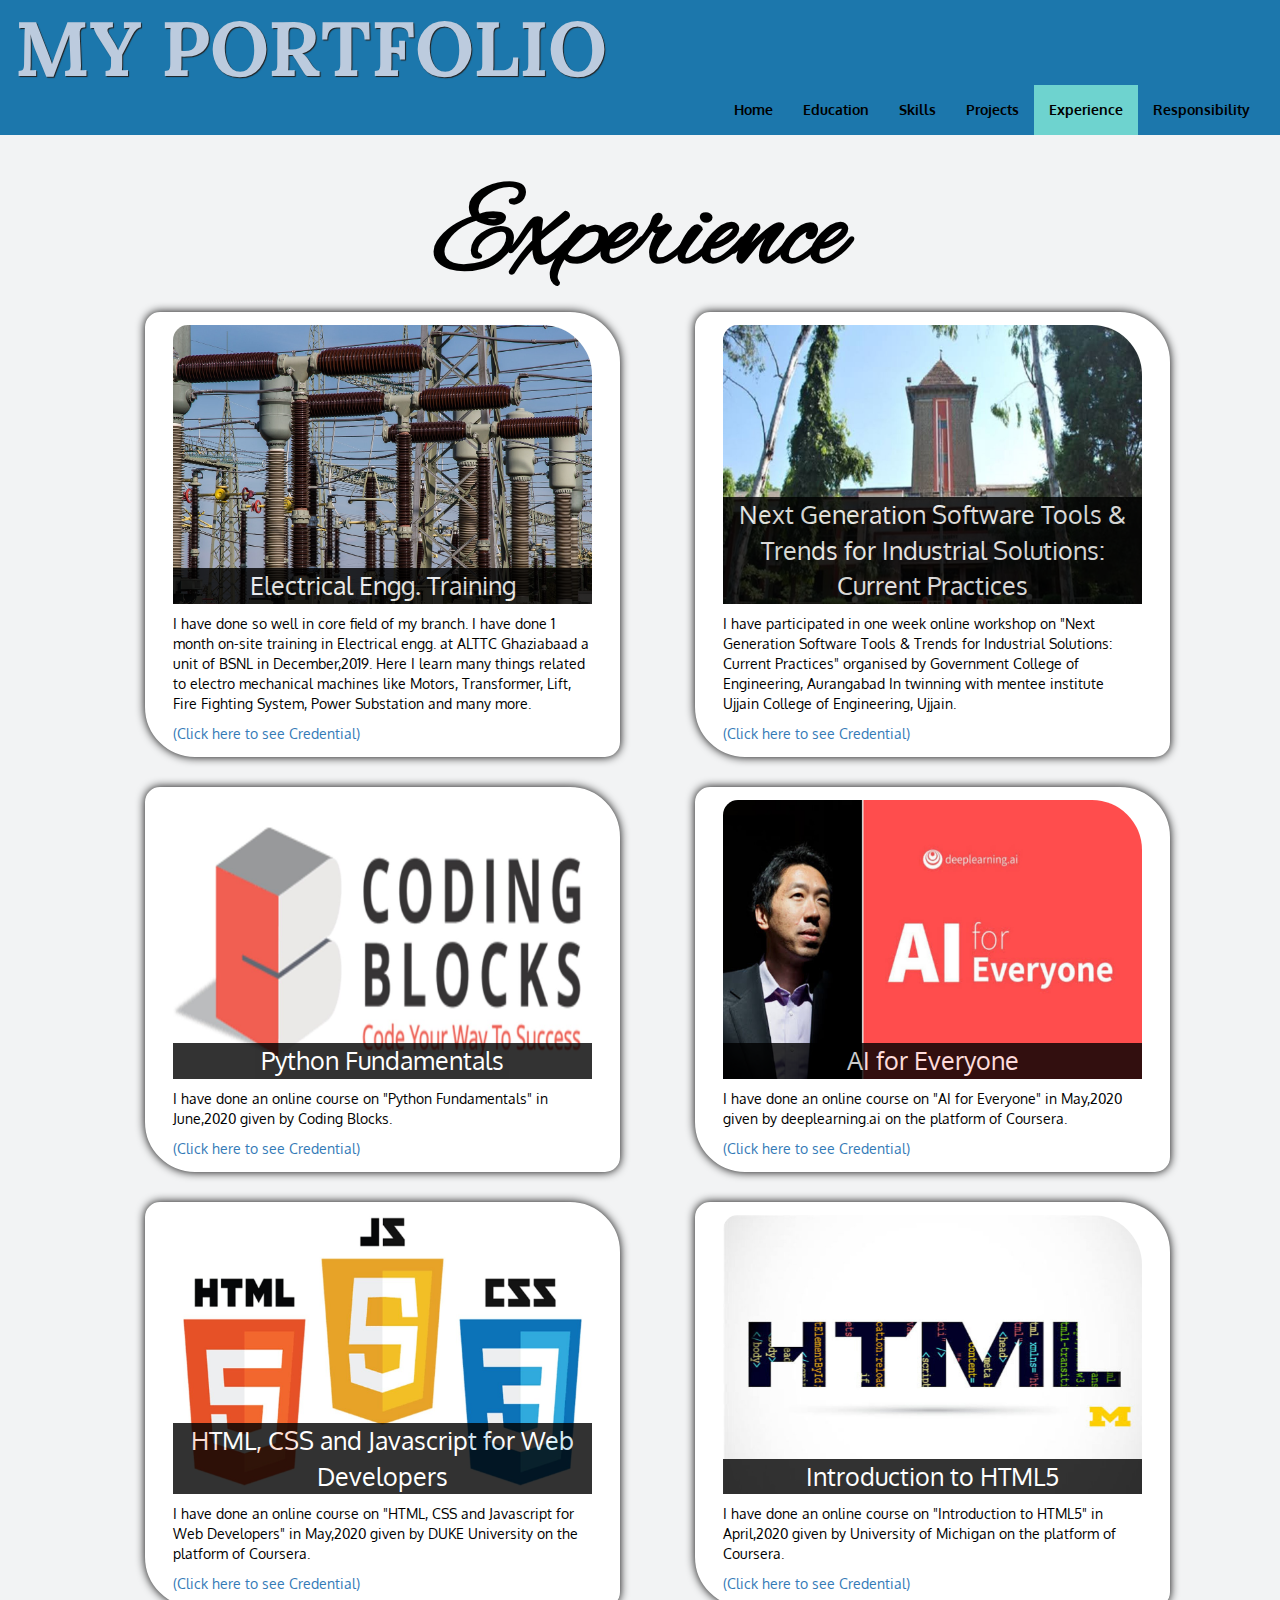
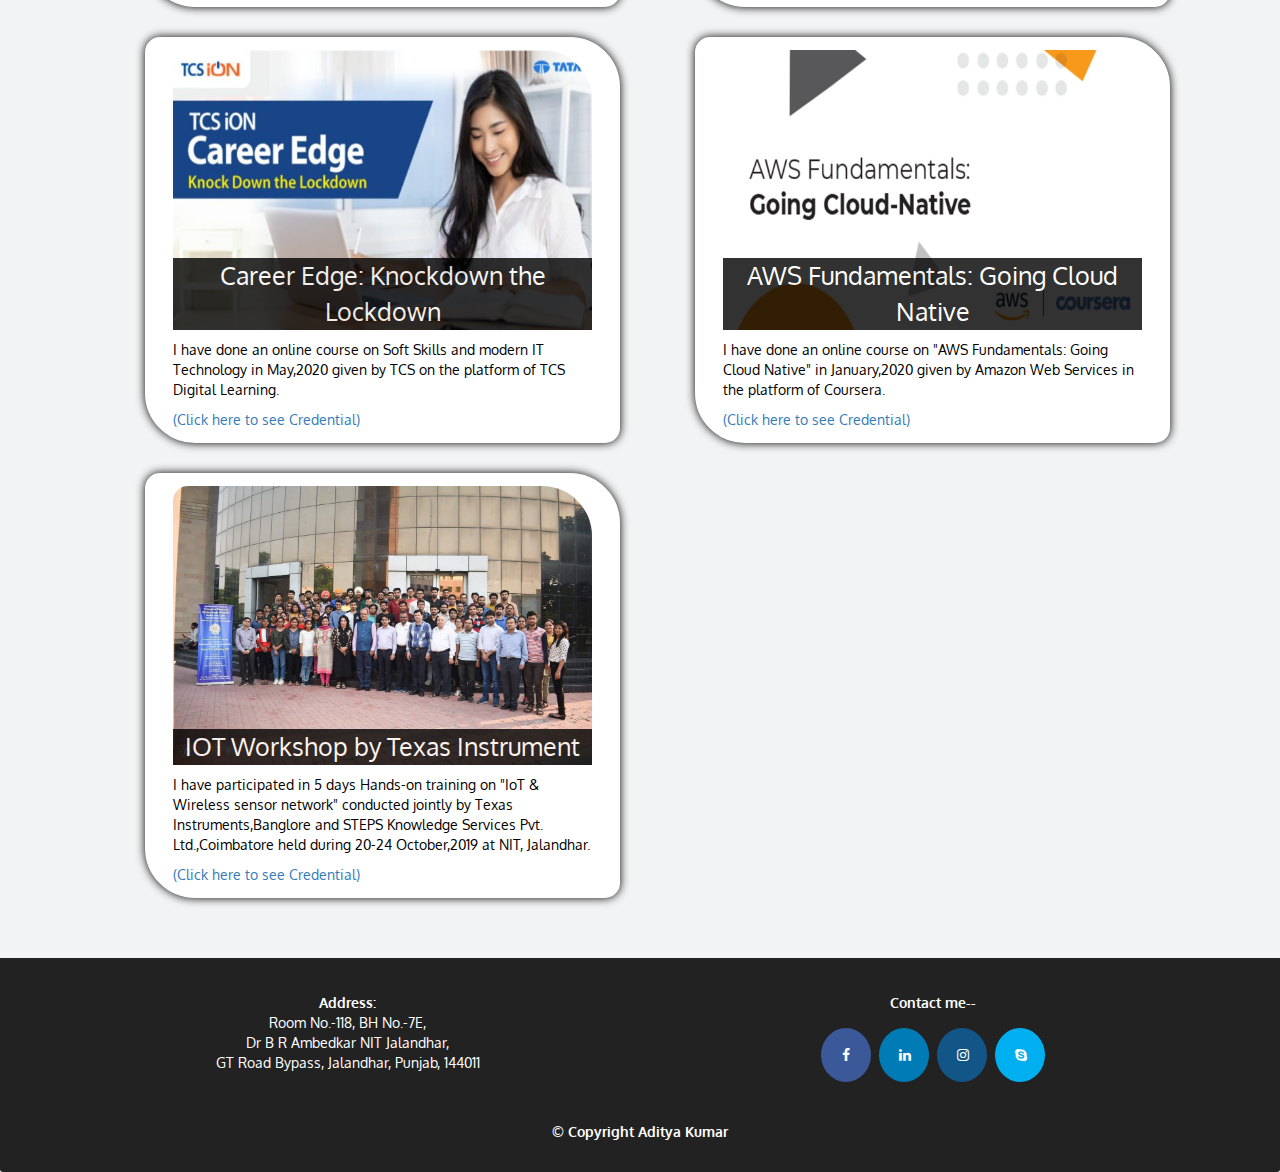
<file: Portfolio/Experience.html>
<!DOCTYPE HTML>
<html>
<head>
<meta charset="utf-8">
<meta http-equiv="X-UA-Compatible" content="IE=EDGE">
<meta name="viewport" content="width=device-width, initial-scale=1">
    <title>Portfolio</title>
<link rel="stylesheet" href="css/bootstrap.min.css">
<link rel="stylesheet" href="./css/style.css">
<link rel="stylesheet" href="https://cdnjs.cloudflare.com/ajax/libs/font-awesome/4.7.0/css/font-awesome.min.css">
<link rel="stylesheet" href="https://cdnjs.cloudflare.com/ajax/libs/font-awesome/4.7.0/css/font-awesome.min.css">
<link rel="stylesheet" href="https://fonts.googleapis.com/css2?family=Merriweather:ital,wght@1,700&display=swap">
<!--<link rel="stylesheet" href="https://stackpath.bootstrapcdn.com/font-awesome/4.7.0/css/font-awesome.min.css">-->
<link href="https://fonts.googleapis.com/css2?family=Lora:ital,wght@0,400;0,500;0,600;0,700;1,400;1,500;1,600;1,700&family=Oxygen:wght@300;400;700&display=swap" rel="stylesheet">
<link href="https://fonts.googleapis.com/css2?family=Parisienne&family=Quattrocento:wght@700&display=swap" rel="stylesheet">
<link href="https://fonts.googleapis.com/css2?family=Alex+Brush&display=swap" rel="stylesheet">
<style>
.active{
	background:#6ed3cf;
}
#main-content h2{
    font-family: 'Alex Brush', cursive;
    text-align:center;
    font-size: 9vw;
}
</style>

</head>

<body>

<header>
    <nav id="header-nav" class="navbar navbar-default"> 
        <div class="container-fluid"> 
            <div class="navbar-header">
                <div class="navbar-brand">
                    <a href="index.html"><h1>My Portfolio</h1></a>
                </div>
                <button id="icons" type="button" class="navbar-toggle collapsed" data-toggle="collapse" data-target="#collapsable-nav" aria-expanded="false"> 
                    <span class="sr-only">Toggle navigation</span> 
                    <span class="icon-bar"></span>
                    <span class="icon-bar"></span> 
                    <span class="icon-bar"></span> 
                </button>
            </div>

            <div id="collapsable-nav" class="collapse navbar-collapse">
                <ul id="nav-list" class="nav navbar-nav navbar-right mr-auto"> 
                    <li class="nav-item">
                        <a href="index.html"><b>Home</b></a>
                    </li>
                    <li class="nav-item">
                        <a href="Education.html"><b>Education</b></a>
                    </li>
                    <li class="nav-item dropdown">
                        <a class="nav-link dropdown-toggle" href="index.html" id="navbarDropdown" role="button" data-toggle="dropdown" aria-haspopup="true" aria-expanded="false"><b>Skills</b></a> 
                        <div class="dropdown-menu" aria-labelledby="navbarDropdown" > 
                            <ul id="nav-list2"  class="nav navbar-nav navbar-right mr-auto">
                                <li>
                                    <a class="dropdown-item border-bottom nav-link" href="Hardware_Skills.html"><b>Hardware Skills</b></a>
                                </li> 
                               <li>
                                    <a class="dropdown-item border-bottom nav-link" href="Software_Skills.html"><b>Software Skills</b></a>
                                </li>
                            </ul>
                        </div> 
                    </li>
                    <li class="nav-item dropdown">
                        <a class="nav-link dropdown-toggle" href="index.html" id="navbarDropdown" role="button" data-toggle="dropdown" aria-haspopup="true" aria-expanded="false"><b>Projects</b></a> 
                        <div class="dropdown-menu" aria-labelledby="navbarDropdown" > 
                            <ul id="nav-list2" class="nav navbar-nav navbar-right mr-auto">
                                <li>
                                    <a class="dropdown-item border-bottom nav-link" href="Mini_Projects.html"><b>Mini Projects</b></a>
                                </li>
                                <li>
                                    <a class="dropdown-item border-bottom nav-link" href="Major_Projects.html"><b>Major Projects</b></a>
                                </li>
                            </ul>
                        </div>
                    </li>
                    <li>
                        <a href="Experience.html" class="active"><b>Experience</b></a>
                    </li>
                    <li>
                        <a href="Responsibility.html"><b>Responsibility</b></a>
                    </li>
                </ul><!-- #nav-list --> 
            </div><!-- .collapse .navbar-collapse -->
        </div><!-- .container -->
    </nav><!-- #header-nav -->
</header>

<div id="main-content" class="container">
    <h2><b>Experience</b></h2>

    <section class="col-lg-5 col-md-12 col-sm-12 col-xs-12 tile">
        <div class="tile-content">
            <img id="rcorners3" src="image/Electrical_1280.jpg" alt="Photo" class="img-responsive">
            <span>Electrical Engg. Training</span>
        </div>
        <p>I have done so well in core field of my branch. I have done 1 month on-site training in Electrical engg. at ALTTC Ghaziabaad a unit of BSNL in December,2019. Here I learn many things related to electro mechanical machines like Motors, Transformer, Lift, Fire Fighting System, Power Substation and many more.</p>
        <p><a href="https://drive.google.com/file/d/1PnUd6iBUmkZ1VCUpW7rLbrd4ktBmlViT/view?usp=sharing">(Click here to see Credential)</a>
    </section>

    <section class="col-lg-5 col-md-12 col-sm-12 col-xs-12 tile">
        <div class="tile-content">
            <img id="rcorners3" src="image/NGST_1280.jpg" alt="Photo" class="img-responsive">
            <span>Next Generation Software Tools & Trends for Industrial Solutions: Current Practices</span>
        </div>
        <p>I have participated in one week online workshop on "Next Generation Software Tools & Trends for Industrial Solutions: Current Practices" organised by Government College of Engineering, Aurangabad In twinning with mentee institute Ujjain College of Engineering, Ujjain.</p>
        <p><a href="https://drive.google.com/file/d/1tGKq31R8HaTc6WLjpP6nIJ2LGzk9tp9k/view?usp=sharing">(Click here to see Credential)</a>
    </section>
 
    <div class="clearfix visible-md-block visible-lg-block"></div>

    <section class="col-lg-5 col-md-12 col-sm-12 col-xs-12 tile">
        <div class="tile-content">
            <img id="rcorners3" src="image/Coding_Blocks_1280.jpg" alt="Photo" class="img-responsive">
            <span>Python Fundamentals</span>
        </div>
        <p>I have done an online course on "Python Fundamentals" in June,2020 given by Coding Blocks.</p>
        <p><a href="https://online.codingblocks.com/certificates/CBOL-124771-5788">(Click here to see Credential)</a>
    </section>

    <section class="col-lg-5 col-md-12 col-sm-12 col-xs-12 tile">
        <div class="tile-content">
            <img id="rcorners3" src="image/AI_1280.jpg" alt="Photo" class="img-responsive">
            <span>AI for Everyone</span>
        </div>
        <p>I have done an online course on "AI for Everyone" in May,2020 given by deeplearning.ai on the platform of Coursera.</p>
        <p><a href="https://coursera.org/share/9d5e3bdae9ba6c4b6fcc9f35bda15849">(Click here to see Credential)</a>
    </section>

    <div class="clearfix visible-md-block visible-lg-block"></div>

    <section class="col-lg-5 col-md-12 col-sm-12 col-xs-12 tile">
        <div class="tile-content">
            <img id="rcorners3" src="image/WEB_1280.jpg" alt="Photo" class="img-responsive">
            <span>HTML, CSS and Javascript for Web Developers</span>
        </div>
        <p>I have done an online course on "HTML, CSS and Javascript for Web Developers" in May,2020 given by DUKE University on the platform of Coursera.</p>
        <p><a href="https://coursera.org/share/ed45fd36e7e3da3de6adf98356cd815d">(Click here to see Credential)</a>
    </section>

    <section class="col-lg-5 col-md-12 col-sm-12 col-xs-12 tile">
        <div class="tile-content">
            <img id="rcorners3" src="image/HTML5_1280.jpg" alt="Photo" class="img-responsive">
            <span>Introduction to HTML5</span>
        </div>
        <p>I have done an online course on "Introduction to HTML5" in April,2020 given by University of Michigan on the platform of Coursera.</p>
        <p><a href="https://coursera.org/share/5d3485cc6eb25e0efc0a5a19ce51e0d3">(Click here to see Credential)</a>
    </section>

    <div class="clearfix visible-md-block visible-lg-block"></div>

    <section class="col-lg-5 col-md-12 col-sm-12 col-xs-12 tile">
        <div class="tile-content">
            <img id="rcorners3" src="image/TCS_1280.jpg" alt="Photo" class="img-responsive">
            <span>Career Edge: Knockdown the Lockdown</span>
        </div>
        <p>I have done an online course on Soft Skills and modern IT Technology in May,2020 given by TCS on the platform of TCS Digital Learning.</p>
        <p><a href="https://drive.google.com/file/d/1BbuCREtI8vwslJmiDnoeYHBV7yugq8cD/view?usp=sharing">(Click here to see Credential)</a>
    </section>

    <section class="col-lg-5 col-md-12 col-sm-12 col-xs-12 tile">
        <div class="tile-content">
            <img id="rcorners3" src="image/AWS_1280.jpg" alt="Photo" class="img-responsive">
            <span>AWS Fundamentals: Going Cloud Native</span>
        </div>
        <p>I have done an online course on "AWS Fundamentals: Going Cloud Native" in January,2020 given by Amazon Web Services in the platform of Coursera.</p>
        <p><a href="https://coursera.org/share/49347433c21e544e49fd6ca1258cb9f9">(Click here to see Credential)</a>
    </section>

    <div class="clearfix visible-md-block visible-lg-block"></div>

    <section class="col-lg-5 col-md-12 col-sm-12 col-xs-12 tile">
        <div class="tile-content">
            <img id="rcorners3" src="image/IOT_Workshop_1280.jpg" alt="Photo" class="img-responsive">
            <span>IOT Workshop by Texas Instrument</span>
        </div>
        <p>I have participated in 5 days Hands-on training on "IoT & Wireless sensor network" conducted jointly by Texas Instruments,Banglore and STEPS Knowledge Services Pvt. Ltd.,Coimbatore held during 20-24 October,2019 at NIT, Jalandhar.</p>
        <p><a href="https://drive.google.com/file/d/1tDws1lAiJ58JKwpgOot2xGbpABRya4g5/view?usp=sharing">(Click here to see Credential)</a>
    </section>

</div>

<footer class="panel-footer">
    <div class="container">
        <div class="row">
            <section class="text-center col-lg-6 col-md-6 col-sm-6 col-xs-12">
                <span><b>Address:</b></span><br>
                Room No.-118, BH No.-7E, <br>
                Dr B R Ambedkar NIT Jalandhar,<br>
                GT Road Bypass, Jalandhar, Punjab, 144011
            </section>
<!-- Add font awesome icons -->
         <section class="text-center col-lg-6 col-md-6 col-sm-6 col-xs-12">
                <p><b>Contact me--</b></p>
                <a href="https://m.facebook.com/profile.php?id=100027655270563&ref=content_filter" class="fa fa-facebook"></a>
                <a href="https://www.linkedin.com/in/aditya-kumar-527345171" class="fa fa-linkedin"></a>
                <a href="https://www.instagram.com/__aadi__kumar/" class="fa fa-instagram"></a>
                <a href="#" class="fa fa-skype"></a>
            </section>
        </div>
        <div class="text-center"><b>&copy; Copyright Aditya Kumar</b></div>
    </div>
</footer>

<script src="js/jquery-3.5.1.min.js"></script>
<script src="js/bootstrap.min.js"></script>
<script src="js/script.js"></script>
</body>
</html>
</file>
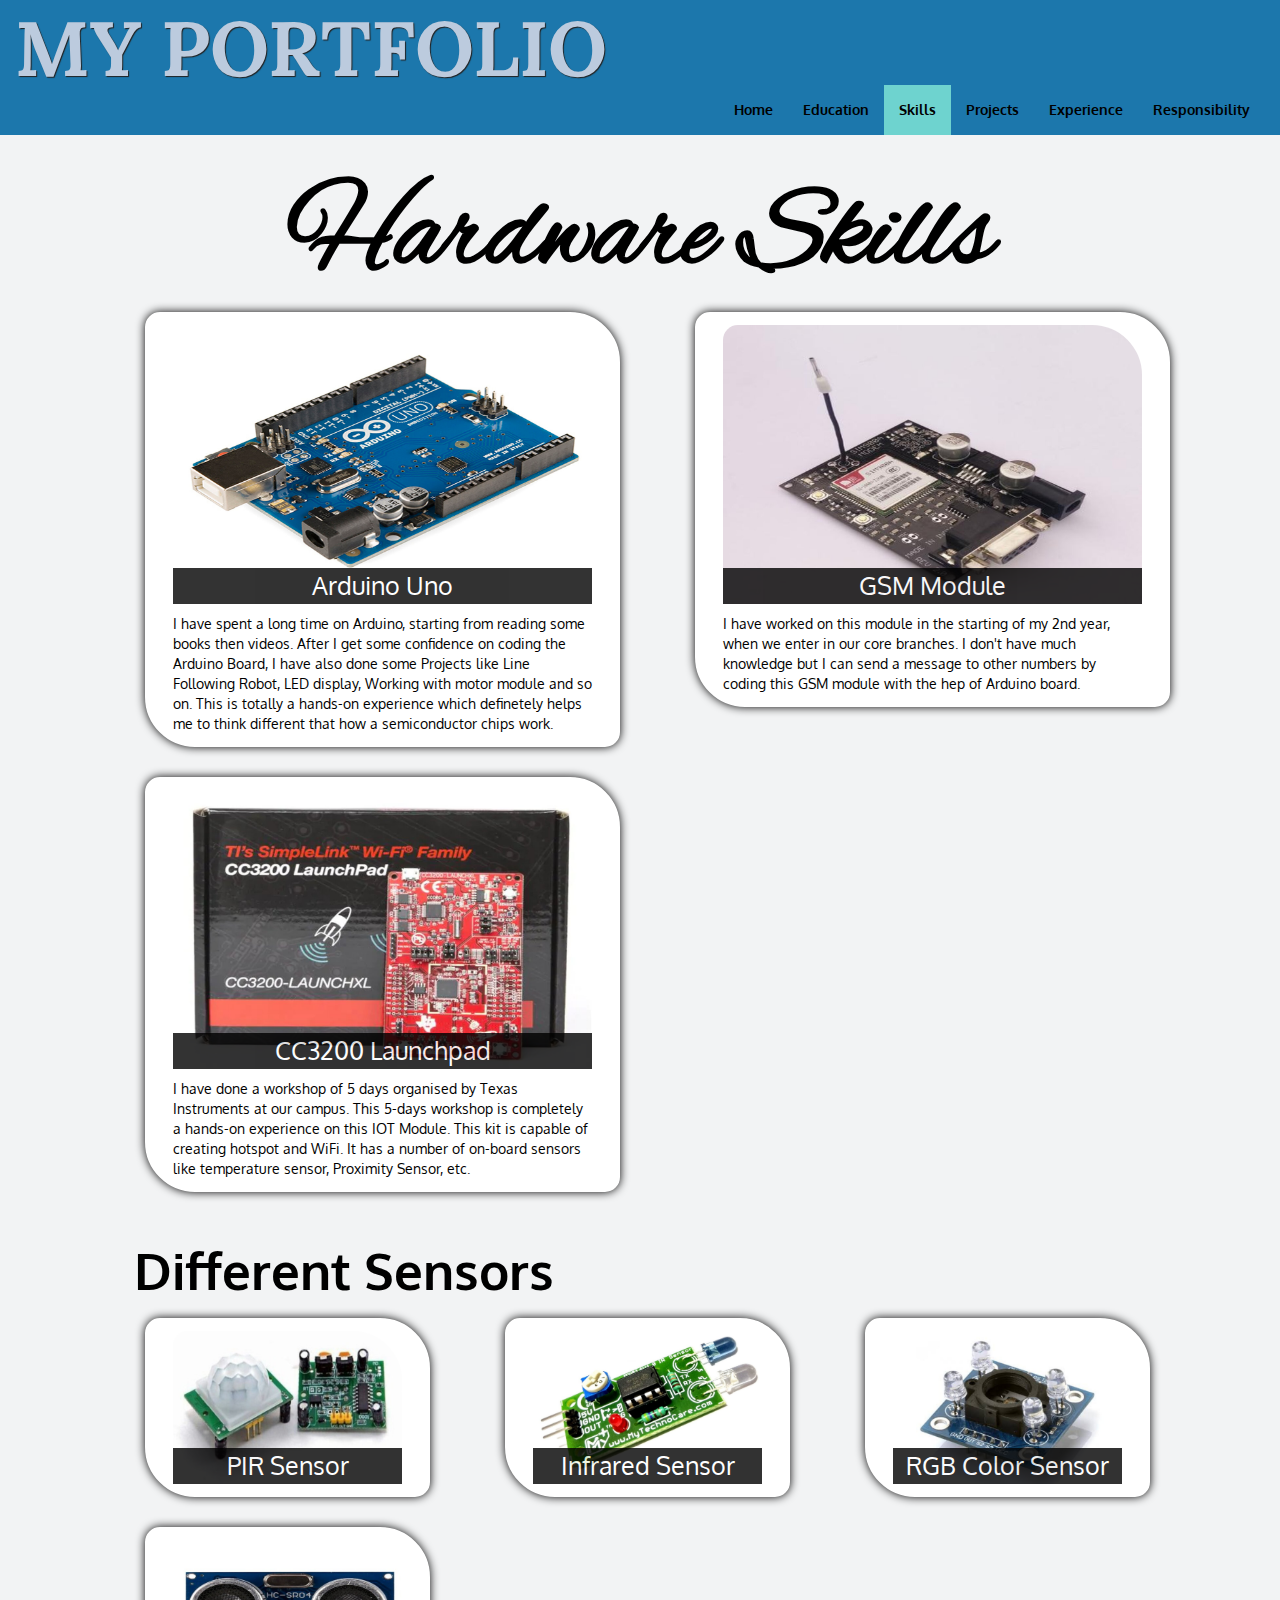
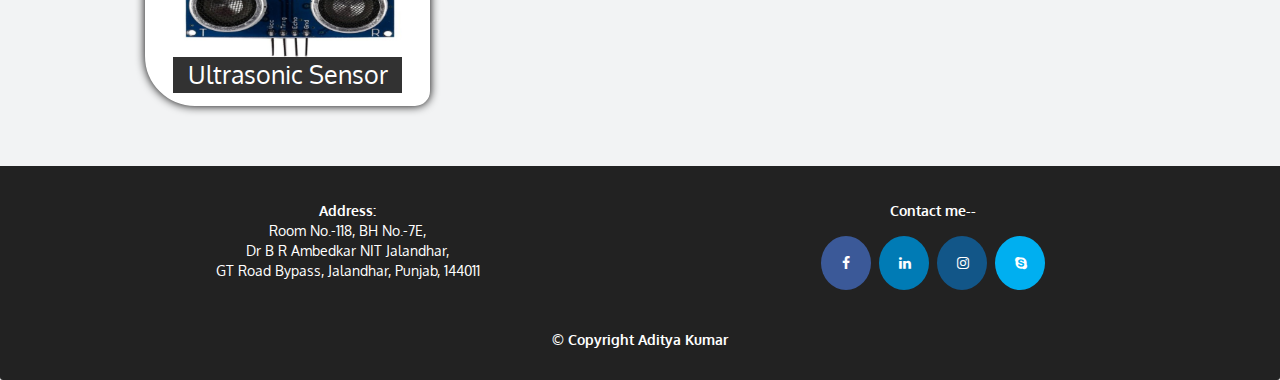
<file: Portfolio/Hardware_Skills.html>
<!DOCTYPE HTML>
<html>
<head>
<meta charset="utf-8">
<meta http-equiv="X-UA-Compatible" content="IE=EDGE">
<meta name="viewport" content="width=device-width, initial-scale=1">
    <title>Portfolio</title>
<link rel="stylesheet" href="css/bootstrap.min.css">
<link rel="stylesheet" href="./css/style.css">
<link rel="stylesheet" href="https://cdnjs.cloudflare.com/ajax/libs/font-awesome/4.7.0/css/font-awesome.min.css">
<link rel="stylesheet" href="https://cdnjs.cloudflare.com/ajax/libs/font-awesome/4.7.0/css/font-awesome.min.css">
<link rel="stylesheet" href="https://fonts.googleapis.com/css2?family=Merriweather:ital,wght@1,700&display=swap">
<!--<link rel="stylesheet" href="https://stackpath.bootstrapcdn.com/font-awesome/4.7.0/css/font-awesome.min.css">-->
<link href="https://fonts.googleapis.com/css2?family=Lora:ital,wght@0,400;0,500;0,600;0,700;1,400;1,500;1,600;1,700&family=Oxygen:wght@300;400;700&display=swap" rel="stylesheet">
<link href="https://fonts.googleapis.com/css2?family=Parisienne&family=Quattrocento:wght@700&display=swap" rel="stylesheet">
<link href="https://fonts.googleapis.com/css2?family=Alex+Brush&display=swap" rel="stylesheet">
<style>
.active{
	background:#6ed3cf;
}
#main-content h2{
    font-family: 'Alex Brush', cursive;
    text-align:center;
    font-size: 9vw;
}

</style>

</head>

<body>

<header>
    <nav id="header-nav" class="navbar navbar-default"> 
        <div class="container-fluid"> 
            <div class="navbar-header">
                <div class="navbar-brand">
                    <a href="index.html"><h1>My Portfolio</h1></a>
                </div>
                <button id="icons" type="button" class="navbar-toggle collapsed" data-toggle="collapse" data-target="#collapsable-nav" aria-expanded="false"> 
                    <span class="sr-only">Toggle navigation</span> 
                    <span class="icon-bar"></span>
                    <span class="icon-bar"></span> 
                    <span class="icon-bar"></span> 
                </button>
            </div>

            <div id="collapsable-nav" class="collapse navbar-collapse">
                <ul id="nav-list" class="nav navbar-nav navbar-right mr-auto"> 
                    <li class="nav-item">
                        <a href="index.html"><b>Home</b></a>
                    </li>
                    <li class="nav-item">
                        <a href="Education.html"><b>Education</b></a>
                    </li>
                    <li class="nav-item dropdown">
                        <a class="nav-link dropdown-toggle active" href="index.html" id="navbarDropdown" role="button" data-toggle="dropdown" aria-haspopup="true" aria-expanded="false"><b>Skills</b></a> 
                        <div class="dropdown-menu" aria-labelledby="navbarDropdown" > 
                            <ul id="nav-list2"  class="nav navbar-nav navbar-right mr-auto">
                                <li>
                                    <a class="dropdown-item border-bottom nav-link active" href="Hardware_Skills.html"><b>Hardware Skills</b></a>
                                </li> 
                               <li>
                                    <a class="dropdown-item border-bottom nav-link" href="Software_Skills.html"><b>Software Skills</b></a>
                                </li>
                            </ul>
                        </div> 
                    </li>
                    <li class="nav-item dropdown">
                        <a class="nav-link dropdown-toggle" href="index.html" id="navbarDropdown" role="button" data-toggle="dropdown" aria-haspopup="true" aria-expanded="false"><b>Projects</b></a> 
                        <div class="dropdown-menu" aria-labelledby="navbarDropdown" > 
                            <ul id="nav-list2" class="nav navbar-nav navbar-right mr-auto">
                                <li>
                                    <a class="dropdown-item border-bottom nav-link" href="Mini_Projects.html"><b>Mini Projects</b></a>
                                </li>
                                <li>
                                    <a class="dropdown-item border-bottom nav-link" href="Major_Projects.html"><b>Major Projects</b></a>
                                </li>
                            </ul>
                        </div>
                    </li>
                    <li>
                        <a href="Experience.html"><b>Experience</b></a>
                    </li>
                    <li>
                        <a href="Responsibility.html"><b>Responsibility</b></a>
                    </li>
                </ul><!-- #nav-list --> 
            </div><!-- .collapse .navbar-collapse -->
        </div><!-- .container -->
    </nav><!-- #header-nav -->
</header>

<div id="main-content" class="container">
    <h2><b>Hardware Skills</b></h2>
    <section class="col-lg-5 col-md-12 col-sm-12 col-xs-12 tile">
        <div class="tile-content">
        <img id="rcorners3" src="image/Arduino_Uno_1280.jpg" alt="Photo" class="img-responsive">
            <span>Arduino Uno</span>
        </div>
        <p>I have spent a long time on Arduino, starting from reading some books then videos. After I get some confidence on coding the Arduino Board, I have also done some Projects like Line Following Robot, LED display, Working with motor module and so on. This is totally a hands-on experience which definetely helps me to think different that how a semiconductor chips work.</p>
    </section>

    <section class="col-lg-5 col-md-12 col-sm-12 col-xs-12 tile">
        <div class="tile-content">
        <img id="rcorners3" src="image/GSM_1280.jpg" alt="Photo" class="img-responsive">
            <span>GSM Module</span>
        </div>
        <p>I have worked on this module in the starting of my 2nd year, when we enter in our core branches. I don't have much knowledge but I can send a message to other numbers by coding this GSM module with the hep of Arduino board.</p>
    </section>
	
    <div class="clearfix visible-md-block visible-lg-block"></div>

    <section class="col-lg-5 col-md-12 col-sm-12 col-xs-12 tile">
        <div class="tile-content">
            <img id="rcorners3" src="image/CC3200_1280.jpg" alt="Photo" class="img-responsive">
            <span>CC3200 Launchpad</span>
        </div>
        <p>I have done a workshop of 5 days organised by Texas Instruments at our campus. This 5-days workshop is completely a hands-on experience on this IOT Module. This kit is capable of creating hotspot and WiFi. It has a number of on-board sensors like temperature sensor, Proximity Sensor, etc.</p>
    </section>

    <div class="clearfix visible-md-block visible-lg-block"></div>

    <h3 id=sub-head><b>Different Sensors</b></h3>
    <section class="col-lg-3 col-md-5 col-sm-5 col-xs-12 tile">
        <div class="tile-content">
            <img id="rcorners3" src="image/PIR_1280.jpg" alt="Photo" class="img-responsive">
            <span>PIR Sensor</span>
        </div>
    </section>
    <section class="col-lg-3 col-md-5 col-sm-5 col-xs-12 tile">
        <div class="tile-content">
            <img id="rcorners3" src="image/IR_1280.jpg" alt="Photo" class="img-responsive">
            <span>Infrared Sensor</span>
        </div>
    </section>
    <section class="col-lg-3 col-md-5 col-sm-5 col-xs-12 tile">
        <div class="tile-content">
            <img id="rcorners3" src="image/RGB_1280.jpg" alt="Photo" class="img-responsive">
            <span>RGB Color Sensor</span>
        </div>
    </section>
    <section class="col-lg-3 col-md-5 col-sm-5 col-xs-12 tile">
        <div class="tile-content">
            <img id="rcorners3" src="image/Ultrasonic_1280.jpg" alt="Photo" class="img-responsive">
            <span>Ultrasonic Sensor</span>
        </div>
    </section>
</div>

<footer class="panel-footer">
    <div class="container">
        <div class="row">
            <section class="text-center col-lg-6 col-md-6 col-sm-6 col-xs-12">
                <span><b>Address:</b></span><br>
                Room No.-118, BH No.-7E, <br>
                Dr B R Ambedkar NIT Jalandhar,<br>
                GT Road Bypass, Jalandhar, Punjab, 144011
            </section>
<!-- Add font awesome icons -->
         <section class="text-center col-lg-6 col-md-6 col-sm-6 col-xs-12">
                <p><b>Contact me--</b></p>
                <a href="https://m.facebook.com/profile.php?id=100027655270563&ref=content_filter" class="fa fa-facebook"></a>
                <a href="https://www.linkedin.com/in/aditya-kumar-527345171" class="fa fa-linkedin"></a>
                <a href="https://www.instagram.com/__aadi__kumar/" class="fa fa-instagram"></a>
                <a href="#" class="fa fa-skype"></a>
            </section>
        </div>
        <div class="text-center"><b>&copy; Copyright Aditya Kumar</b></div>
    </div>
</footer>

<script src="js/jquery-3.5.1.min.js"></script>
<script src="js/bootstrap.min.js"></script>
<script src="js/script.js"></script>
</body>
</html>
</file>
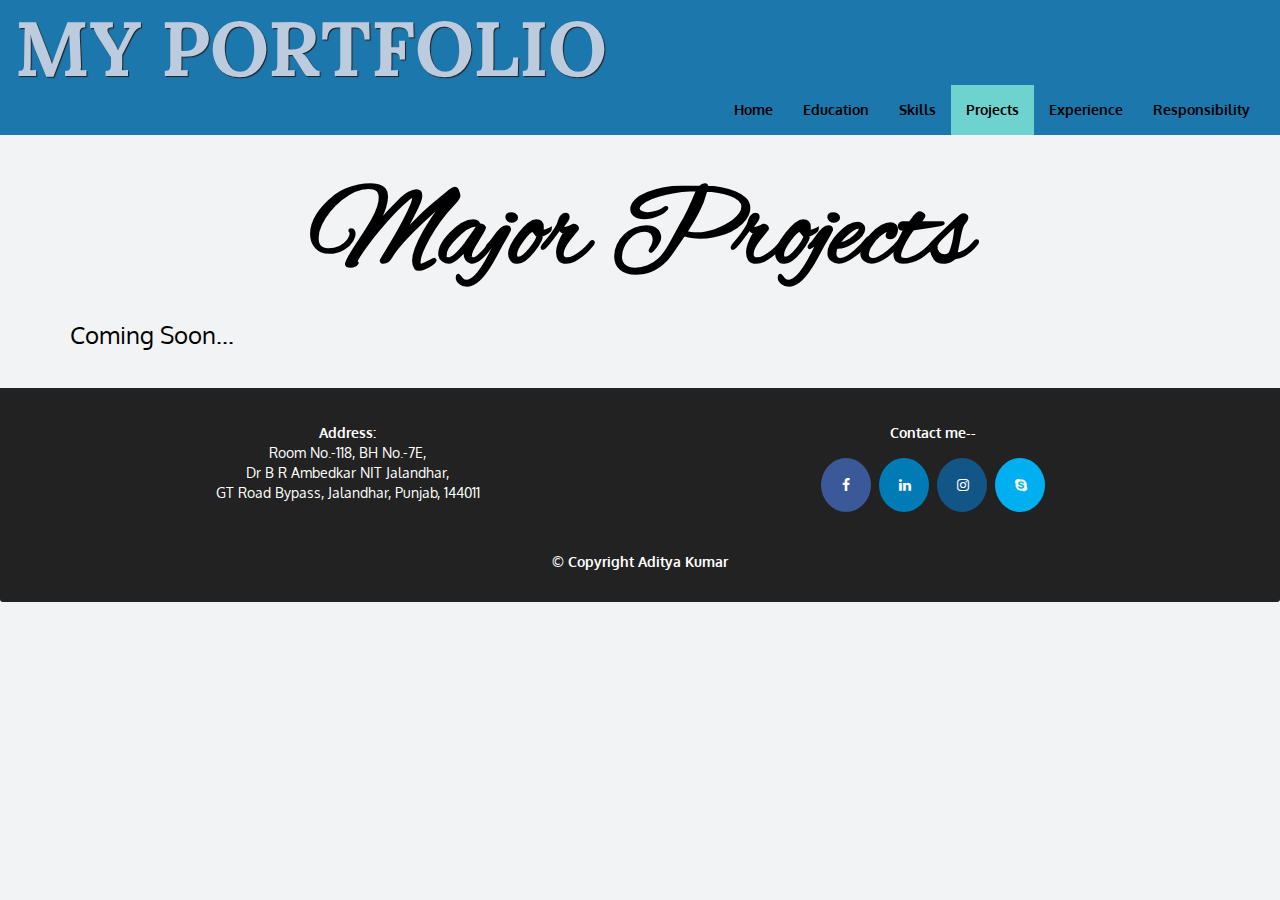
<file: Portfolio/Major_Projects.html>
<!DOCTYPE HTML>
<html>
<head>
<meta charset="utf-8">
<meta http-equiv="X-UA-Compatible" content="IE=EDGE">
<meta name="viewport" content="width=device-width, initial-scale=1">
    <title>Portfolio</title>
<link rel="stylesheet" href="css/bootstrap.min.css">
<link rel="stylesheet" href="./css/style.css">
<link rel="stylesheet" href="https://cdnjs.cloudflare.com/ajax/libs/font-awesome/4.7.0/css/font-awesome.min.css">
<link rel="stylesheet" href="https://cdnjs.cloudflare.com/ajax/libs/font-awesome/4.7.0/css/font-awesome.min.css">
<link rel="stylesheet" href="https://fonts.googleapis.com/css2?family=Merriweather:ital,wght@1,700&display=swap">
<!--<link rel="stylesheet" href="https://stackpath.bootstrapcdn.com/font-awesome/4.7.0/css/font-awesome.min.css">-->
<link href="https://fonts.googleapis.com/css2?family=Lora:ital,wght@0,400;0,500;0,600;0,700;1,400;1,500;1,600;1,700&family=Oxygen:wght@300;400;700&display=swap" rel="stylesheet">
<link href="https://fonts.googleapis.com/css2?family=Parisienne&family=Quattrocento:wght@700&display=swap" rel="stylesheet">
<link href="https://fonts.googleapis.com/css2?family=Alex+Brush&display=swap" rel="stylesheet">
<style>
.active{
	background:#6ed3cf;
}
#main-content h2{
    font-family: 'Alex Brush', cursive;
    text-align:center;
    font-size: 9vw;
}
</style>

</head>

<body>

<header>
    <nav id="header-nav" class="navbar navbar-default"> 
        <div class="container-fluid"> 
            <div class="navbar-header">
                <div class="navbar-brand">
                    <a href="index.html"><h1>My Portfolio</h1></a>
                </div>
                <button id="icons" type="button" class="navbar-toggle collapsed" data-toggle="collapse" data-target="#collapsable-nav" aria-expanded="false"> 
                    <span class="sr-only">Toggle navigation</span> 
                    <span class="icon-bar"></span>
                    <span class="icon-bar"></span> 
                    <span class="icon-bar"></span> 
                </button>
            </div>

                <div id="collapsable-nav" class="collapse navbar-collapse">
                    <ul id="nav-list" class="nav navbar-nav navbar-right mr-auto"> 
                    <li class="nav-item">
                        <a href="index.html"><b>Home</b></a>
                    </li>
                    <li class="nav-item">
                        <a href="Education.html"><b>Education</b></a>
                    </li>
                    <li class="nav-item dropdown">
                        <a class="nav-link dropdown-toggle" href="index.html" id="navbarDropdown" role="button" data-toggle="dropdown" aria-haspopup="true" aria-expanded="false"><b>Skills</b></a> 
                        <div class="dropdown-menu" aria-labelledby="navbarDropdown" > 
                            <ul id="nav-list2"  class="nav navbar-nav navbar-right mr-auto">
                                <li>
                                    <a class="dropdown-item border-bottom nav-link" href="Hardware_Skills.html"><b>Hardware Skills</b></a>
                                </li> 
                               <li>
                                    <a class="dropdown-item border-bottom nav-link" href="Software_Skills.html"><b>Software Skills</b></a>
                                </li>
                            </ul>
                        </div> 
                    </li>
                    <li class="nav-item dropdown">
                        <a class="nav-link dropdown-toggle active" href="index.html" id="navbarDropdown" role="button" data-toggle="dropdown" aria-haspopup="true" aria-expanded="false"><b>Projects</b></a> 
                        <div class="dropdown-menu" aria-labelledby="navbarDropdown" > 
                            <ul id="nav-list2" class="nav navbar-nav navbar-right mr-auto">
                                <li>
                                    <a class="dropdown-item border-bottom nav-link" href="Mini_Projects.html"><b>Mini Projects</b></a>
                                </li>
                                <li>
                                    <a class="dropdown-item border-bottom nav-link active" href="Major_Projects.html"><b>Major Projects</b></a>
                                </li>
                            </ul>
                        </div>
                    </li>
                    <li>
                        <a href="Experience.html"><b>Experience</b></a>
                    </li>
                    <li>
                        <a href="Responsibility.html"><b>Responsibility</b></a>
                    </li>
                    </ul><!-- #nav-list --> 
                </div><!-- .collapse .navbar-collapse -->
        </div><!-- .container -->
    </nav><!-- #header-nav -->
</header>

<div id="main-content" class="container">
<h2><b>Major Projects</b></h3>
    <h3>Coming Soon...</h3>

</div>

<footer class="panel-footer">
    <div class="container">
        <div class="row">
            <section class="text-center col-lg-6 col-md-6 col-sm-6 col-xs-12">
                <span><b>Address:</b></span><br>
                Room No.-118, BH No.-7E, <br>
                Dr B R Ambedkar NIT Jalandhar,<br>
                GT Road Bypass, Jalandhar, Punjab, 144011
            </section>
<!-- Add font awesome icons -->
         <section class="text-center col-lg-6 col-md-6 col-sm-6 col-xs-12">
                <p><b>Contact me--</b></p>
                <a href="https://m.facebook.com/profile.php?id=100027655270563&ref=content_filter" class="fa fa-facebook"></a>
                <a href="https://www.linkedin.com/in/aditya-kumar-527345171" class="fa fa-linkedin"></a>
                <a href="https://www.instagram.com/__aadi__kumar/" class="fa fa-instagram"></a>
                <a href="#" class="fa fa-skype"></a>
            </section>
        </div>
        <div class="text-center"><b>&copy; Copyright Aditya Kumar</b></div>
    </div>
</footer>

<script src="js/jquery-3.5.1.min.js"></script>
<script src="js/bootstrap.min.js"></script>
<script src="js/script.js"></script>
</body>
</html>
</file>
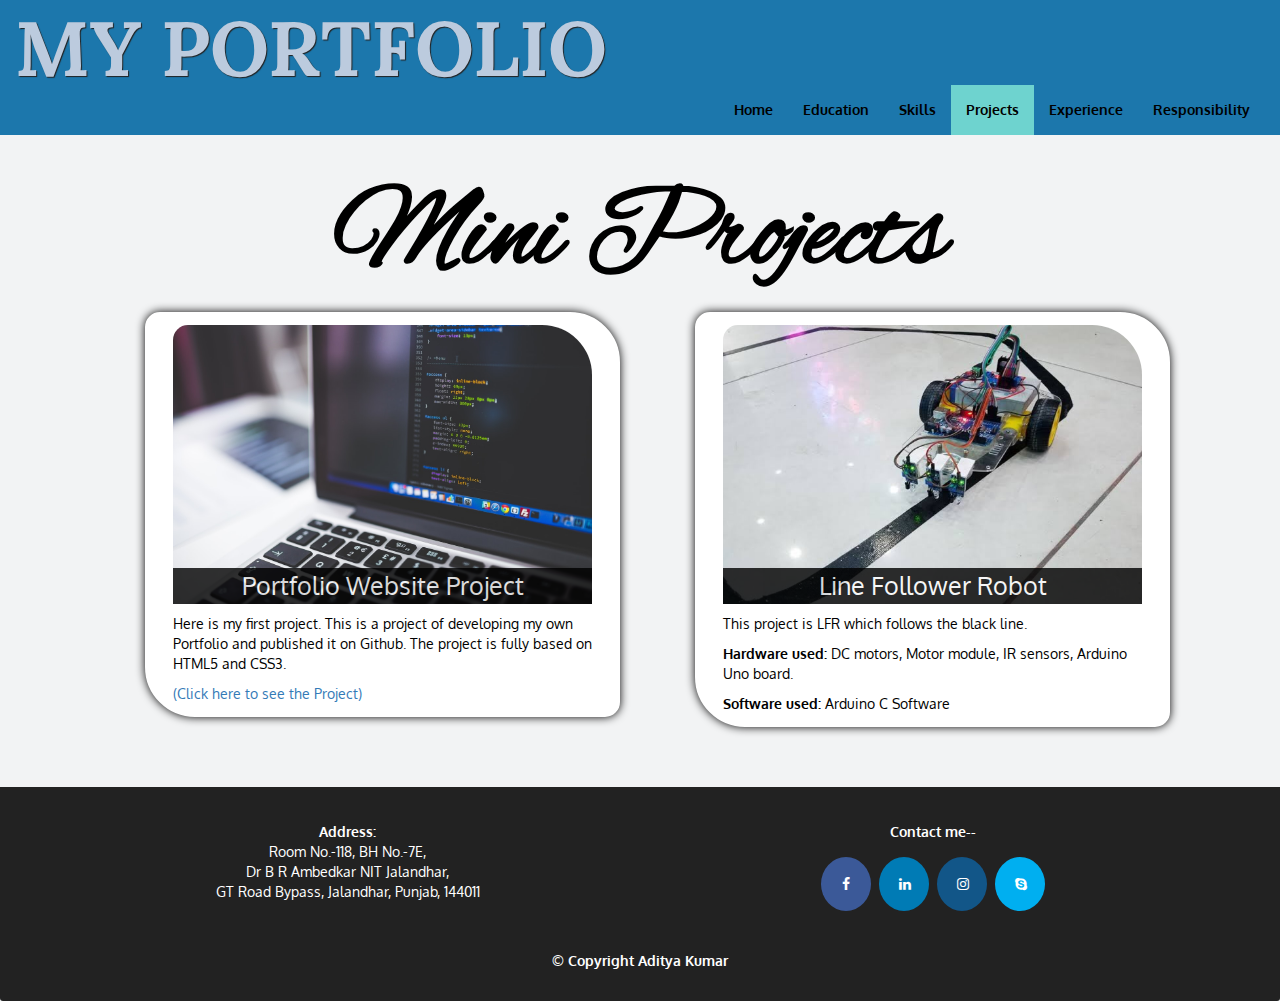
<file: Portfolio/Mini_Projects.html>
<!DOCTYPE HTML>
<html>
<head>
<meta charset="utf-8">
<meta http-equiv="X-UA-Compatible" content="IE=EDGE">
<meta name="viewport" content="width=device-width, initial-scale=1">
    <title>Portfolio</title>
<link rel="stylesheet" href="css/bootstrap.min.css">
<link rel="stylesheet" href="./css/style.css">
<link rel="stylesheet" href="https://cdnjs.cloudflare.com/ajax/libs/font-awesome/4.7.0/css/font-awesome.min.css">
<link rel="stylesheet" href="https://cdnjs.cloudflare.com/ajax/libs/font-awesome/4.7.0/css/font-awesome.min.css">
<link rel="stylesheet" href="https://fonts.googleapis.com/css2?family=Merriweather:ital,wght@1,700&display=swap">
<!--<link rel="stylesheet" href="https://stackpath.bootstrapcdn.com/font-awesome/4.7.0/css/font-awesome.min.css">-->
<link href="https://fonts.googleapis.com/css2?family=Lora:ital,wght@0,400;0,500;0,600;0,700;1,400;1,500;1,600;1,700&family=Oxygen:wght@300;400;700&display=swap" rel="stylesheet">
<link href="https://fonts.googleapis.com/css2?family=Parisienne&family=Quattrocento:wght@700&display=swap" rel="stylesheet">
<link href="https://fonts.googleapis.com/css2?family=Alex+Brush&display=swap" rel="stylesheet">
<style>
.active{
	background:#6ed3cf;
}
#main-content h2{
    font-family: 'Alex Brush', cursive;
    text-align:center;
    font-size: 9vw;
}
</style>

</head>

<body>

<header>
    <nav id="header-nav" class="navbar navbar-default"> 
        <div class="container-fluid"> 
            <div class="navbar-header">
                <div class="navbar-brand">
                    <a href="index.html"><h1>My Portfolio</h1></a>
                </div>
                <button id="icons" type="button" class="navbar-toggle collapsed" data-toggle="collapse" data-target="#collapsable-nav" aria-expanded="false"> 
                    <span class="sr-only">Toggle navigation</span> 
                    <span class="icon-bar"></span>
                    <span class="icon-bar"></span> 
                    <span class="icon-bar"></span> 
                </button>
            </div>

            <div id="collapsable-nav" class="collapse navbar-collapse">
                <ul id="nav-list" class="nav navbar-nav navbar-right mr-auto"> 
                    <li class="nav-item">
                        <a href="index.html"><b>Home</b></a>
                    </li>
                    <li class="nav-item">
                        <a href="Education.html"><b>Education</b></a>
                    </li>
                    <li class="nav-item dropdown">
                        <a class="nav-link dropdown-toggle" href="index.html" id="navbarDropdown" role="button" data-toggle="dropdown" aria-haspopup="true" aria-expanded="false"><b>Skills</b></a> 
                        <div class="dropdown-menu" aria-labelledby="navbarDropdown" > 
                            <ul id="nav-list2"  class="nav navbar-nav navbar-right mr-auto">
                                <li>
                                    <a class="dropdown-item border-bottom nav-link" href="Hardware_Skills.html"><b>Hardware Skills</b></a>
                                </li> 
                               <li>
                                    <a class="dropdown-item border-bottom nav-link" href="Software_Skills.html"><b>Software Skills</b></a>
                                </li>
                            </ul>
                        </div> 
                    </li>
                    <li class="nav-item dropdown">
                        <a class="nav-link dropdown-toggle active" href="index.html" id="navbarDropdown" role="button" data-toggle="dropdown" aria-haspopup="true" aria-expanded="false"><b>Projects</b></a> 
                        <div class="dropdown-menu" aria-labelledby="navbarDropdown" > 
                            <ul id="nav-list2" class="nav navbar-nav navbar-right mr-auto">
                                <li>
                                    <a class="dropdown-item border-bottom nav-link active" href="Mini_Projects.html"><b>Mini Projects</b></a>
                                </li>
                                <li>
                                    <a class="dropdown-item border-bottom nav-link" href="Major_Projects.html"><b>Major Projects</b></a>
                                </li>
                            </ul>
                        </div>
                    </li>
                    <li>
                        <a href="Experience.html"><b>Experience</b></a>
                    </li>
                    <li>
                        <a href="Responsibility.html"><b>Responsibility</b></a>
                    </li>
                </ul><!-- #nav-list --> 
            </div><!-- .collapse .navbar-collapse -->
        </div><!-- .container -->
    </nav><!-- #header-nav -->
</header>

<div id="main-content" class="container">
    <h2><b>Mini Projects</b></h2>

    <section class="col-lg-5 col-md-12 col-sm-12 col-xs-12 tile">
        <div class="tile-content">
            <img id="rcorners3" src="image/Web_development_1280.jpg" alt="Photo" class="img-responsive">
            <span>Portfolio Website Project</span>
        </div>
        <p>Here is my first project. This is a project of developing my own Portfolio and published it on Github. The project is fully based on HTML5 and CSS3.</p>
        <p><a href="https://kaditya4658.github.io/coursera/Portfolio/index.html">(Click here to see the Project)</a>
    </section>

    <section class="col-lg-5 col-md-12 col-sm-12 col-xs-12 tile">
        <div class="tile-content">
            <img id="rcorners3" src="image/Line_Follower_1280.jpg" alt="Photo" class="img-responsive">
            <span>Line Follower Robot</span>
        </div>
        <p>This project is LFR which follows the black line.</p>
        <p><b>Hardware used:</b> DC motors, Motor module, IR sensors, Arduino Uno board.</p>
        <p><b>Software used:</b> Arduino C Software</p>
    </section>
</div>

<footer class="panel-footer">
    <div class="container">
        <div class="row">
            <section class="text-center col-lg-6 col-md-6 col-sm-6 col-xs-12">
                <span><b>Address:</b></span><br>
                Room No.-118, BH No.-7E, <br>
                Dr B R Ambedkar NIT Jalandhar,<br>
                GT Road Bypass, Jalandhar, Punjab, 144011
            </section>
<!-- Add font awesome icons -->
         <section class="text-center col-lg-6 col-md-6 col-sm-6 col-xs-12">
                <p><b>Contact me--</b></p>
                <a href="https://m.facebook.com/profile.php?id=100027655270563&ref=content_filter" class="fa fa-facebook"></a>
                <a href="https://www.linkedin.com/in/aditya-kumar-527345171" class="fa fa-linkedin"></a>
                <a href="https://www.instagram.com/__aadi__kumar/" class="fa fa-instagram"></a>
                <a href="#" class="fa fa-skype"></a>
            </section>
        </div>
        <div class="text-center"><b>&copy; Copyright Aditya Kumar</b></div>
    </div>
</footer>

<script src="js/jquery-3.5.1.min.js"></script>
<script src="js/bootstrap.min.js"></script>
<script src="js/script.js"></script>
</body>
</html>
</file>
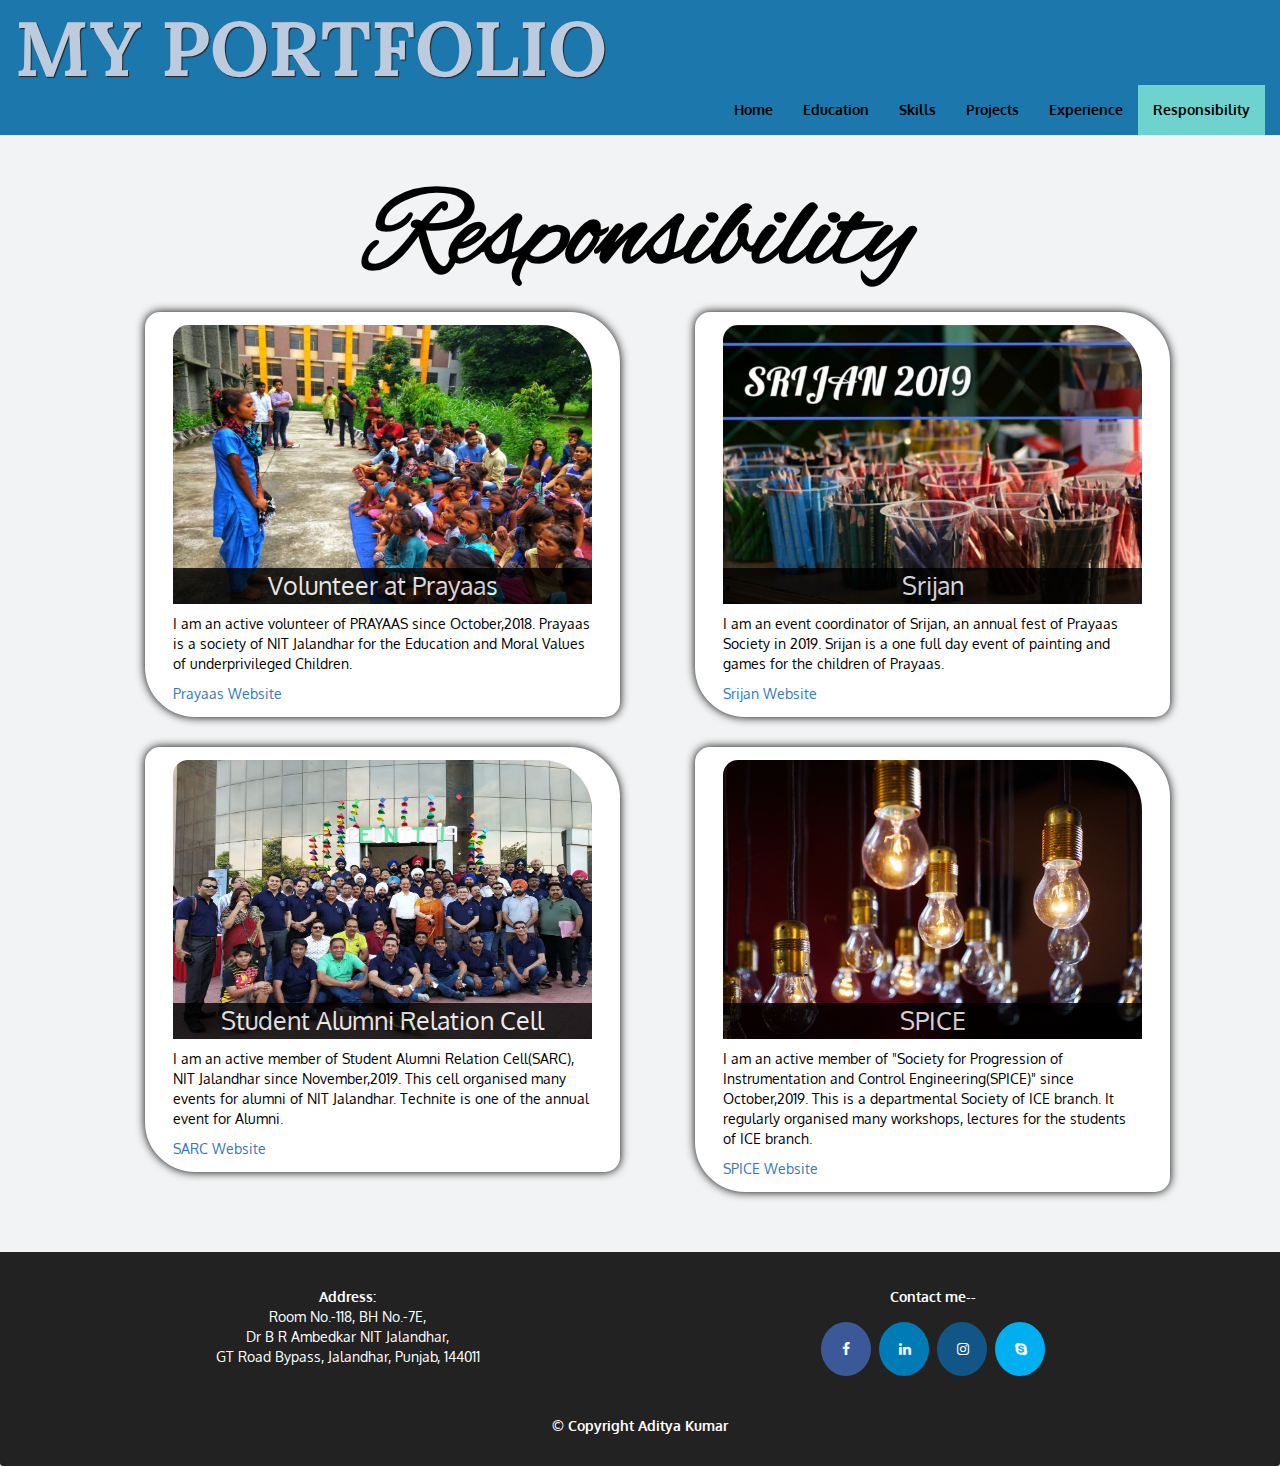
<file: Portfolio/Responsibility.html>
<!DOCTYPE HTML>
<html>
<head>
<meta charset="utf-8">
<meta http-equiv="X-UA-Compatible" content="IE=EDGE">
<meta name="viewport" content="width=device-width, initial-scale=1">
    <title>Portfolio</title>
<link rel="stylesheet" href="css/bootstrap.min.css">
<link rel="stylesheet" href="./css/style.css">
<link rel="stylesheet" href="https://cdnjs.cloudflare.com/ajax/libs/font-awesome/4.7.0/css/font-awesome.min.css">
<link rel="stylesheet" href="https://cdnjs.cloudflare.com/ajax/libs/font-awesome/4.7.0/css/font-awesome.min.css">
<link rel="stylesheet" href="https://fonts.googleapis.com/css2?family=Merriweather:ital,wght@1,700&display=swap">
<!--<link rel="stylesheet" href="https://stackpath.bootstrapcdn.com/font-awesome/4.7.0/css/font-awesome.min.css">-->
<link href="https://fonts.googleapis.com/css2?family=Lora:ital,wght@0,400;0,500;0,600;0,700;1,400;1,500;1,600;1,700&family=Oxygen:wght@300;400;700&display=swap" rel="stylesheet">
<link href="https://fonts.googleapis.com/css2?family=Parisienne&family=Quattrocento:wght@700&display=swap" rel="stylesheet">
<link href="https://fonts.googleapis.com/css2?family=Alex+Brush&display=swap" rel="stylesheet">
<style>
.active{
	background:#6ed3cf;
}
#main-content h2{
    font-family: 'Alex Brush', cursive;
    text-align:center;
    font-size: 9vw;
}
</style>

</head>

<body>

<header>
    <nav id="header-nav" class="navbar navbar-default"> 
        <div class="container-fluid"> 
            <div class="navbar-header">
                <div class="navbar-brand">
                    <a href="index.html"><h1>My Portfolio</h1></a>
                </div>
                <button id="icons" type="button" class="navbar-toggle collapsed" data-toggle="collapse" data-target="#collapsable-nav" aria-expanded="false"> 
                    <span class="sr-only">Toggle navigation</span> 
                    <span class="icon-bar"></span>
                    <span class="icon-bar"></span> 
                    <span class="icon-bar"></span> 
                </button>
            </div>

            <div id="collapsable-nav" class="collapse navbar-collapse">
                <ul id="nav-list" class="nav navbar-nav navbar-right mr-auto"> 
                    <li class="nav-item">
                        <a href="index.html"><b>Home</b></a>
                    </li>
                    <li class="nav-item">
                        <a href="Education.html"><b>Education</b></a>
                    </li>
                    <li class="nav-item dropdown">
                        <a class="nav-link dropdown-toggle" href="index.html" id="navbarDropdown" role="button" data-toggle="dropdown" aria-haspopup="true" aria-expanded="false"><b>Skills</b></a> 
                        <div class="dropdown-menu" aria-labelledby="navbarDropdown" > 
                            <ul id="nav-list2"  class="nav navbar-nav navbar-right mr-auto">
                                <li>
                                    <a class="dropdown-item border-bottom nav-link" href="Hardware_Skills.html"><b>Hardware Skills</b></a>
                                </li> 
                               <li>
                                    <a class="dropdown-item border-bottom nav-link" href="Software_Skills.html"><b>Software Skills</b></a>
                                </li>
                            </ul>
                        </div> 
                    </li>
                    <li class="nav-item dropdown">
                        <a class="nav-link dropdown-toggle" href="index.html" id="navbarDropdown" role="button" data-toggle="dropdown" aria-haspopup="true" aria-expanded="false"><b>Projects</b></a> 
                        <div class="dropdown-menu" aria-labelledby="navbarDropdown" > 
                            <ul id="nav-list2" class="nav navbar-nav navbar-right mr-auto">
                                <li>
                                    <a class="dropdown-item border-bottom nav-link" href="Mini_Projects.html"><b>Mini Projects</b></a>
                                </li>
                                <li>
                                    <a class="dropdown-item border-bottom nav-link" href="Major_Projects.html"><b>Major Projects</b></a>
                                </li>
                            </ul>
                        </div>
                    </li>
                    <li>
                        <a href="Experience.html"><b>Experience</b></a>
                    </li>
                    <li>
                        <a href="Responsibility.html" class="active"><b>Responsibility</b></a>
                    </li>
                </ul><!-- #nav-list --> 
            </div><!-- .collapse .navbar-collapse -->
        </div><!-- .container -->
    </nav><!-- #header-nav -->
</header>

<div id="main-content" class="container">
    <h2><b>Responsibility</b></h2>

    <section class="col-lg-5 col-md-12 col-sm-12 col-xs-12 tile">
        <div class="tile-content">
            <img id="rcorners3" src="image/Prayaas_1280.jpg" alt="Photo" class="img-responsive">
            <span>Volunteer at Prayaas</span>
        </div>
        <p>I am an active volunteer of PRAYAAS since October,2018. Prayaas is a society of NIT Jalandhar for the Education
        and Moral Values of underprivileged Children.</p>
        <p><a href="https://www.nitj.ac.in/prayaas/">Prayaas Website</a>
    </section>

    <section class="col-lg-5 col-md-12 col-sm-12 col-xs-12 tile">
        <div class="tile-content">
            <img id="rcorners3" src="image/Srijan_1280.jpg" alt="Photo" class="img-responsive">
            <span>Srijan</span>
        </div>
        <p>I am an event coordinator of Srijan, an annual fest of Prayaas Society in 2019. Srijan is a one full day event of painting and games for the children of Prayaas.</p>
        <p><a href="https://www.nitj.ac.in/prayaas/srijan.html">Srijan Website</a>
    </section>

    <section class="col-lg-5 col-md-12 col-sm-12 col-xs-12 tile">
        <div class="tile-content">
            <img id="rcorners3" src="image/SARC_1280.jpg" alt="Photo" class="img-responsive">
            <span>Student Alumni Relation Cell</span>
        </div>
        <p>I am an active member of Student Alumni Relation Cell(SARC), NIT Jalandhar since November,2019. This cell organised many events for alumni of NIT Jalandhar. Technite is one of the annual event for Alumni.</p>
        <p><a href="https://nitjalumni.org/">SARC Website</a>
    </section>

    <section class="col-lg-5 col-md-12 col-sm-12 col-xs-12 tile">
        <div class="tile-content">
            <img id="rcorners3" src="image/SPICE_1280.jpg" alt="Photo" class="img-responsive">
            <span>SPICE</span>
        </div>
        <p>I am an active member of "Society for Progression of Instrumentation and Control Engineering(SPICE)" since October,2019. This is a departmental Society of ICE branch. It regularly organised many workshops, lectures for the students of ICE branch.</p>
        <p><a href="https://www.nitj.ac.in/ice/spice/">SPICE Website</a>
    </section>
</div>

<footer class="panel-footer">
    <div class="container">
        <div class="row">
            <section class="text-center col-lg-6 col-md-6 col-sm-6 col-xs-12">
                <span><b>Address:</b></span><br>
                Room No.-118, BH No.-7E, <br>
                Dr B R Ambedkar NIT Jalandhar,<br>
                GT Road Bypass, Jalandhar, Punjab, 144011
            </section>
<!-- Add font awesome icons -->
         <section class="text-center col-lg-6 col-md-6 col-sm-6 col-xs-12">
                <p><b>Contact me--</b></p>
                <a href="https://m.facebook.com/profile.php?id=100027655270563&ref=content_filter" class="fa fa-facebook"></a>
                <a href="https://www.linkedin.com/in/aditya-kumar-527345171" class="fa fa-linkedin"></a>
                <a href="https://www.instagram.com/__aadi__kumar/" class="fa fa-instagram"></a>
                <a href="#" class="fa fa-skype"></a>
            </section>
        </div>
        <div class="text-center"><b>&copy; Copyright Aditya Kumar</b></div>
    </div>
</footer>

<script src="js/jquery-3.5.1.min.js"></script>
<script src="js/bootstrap.min.js"></script>
<script src="js/script.js"></script>
</body>
</html>
</file>
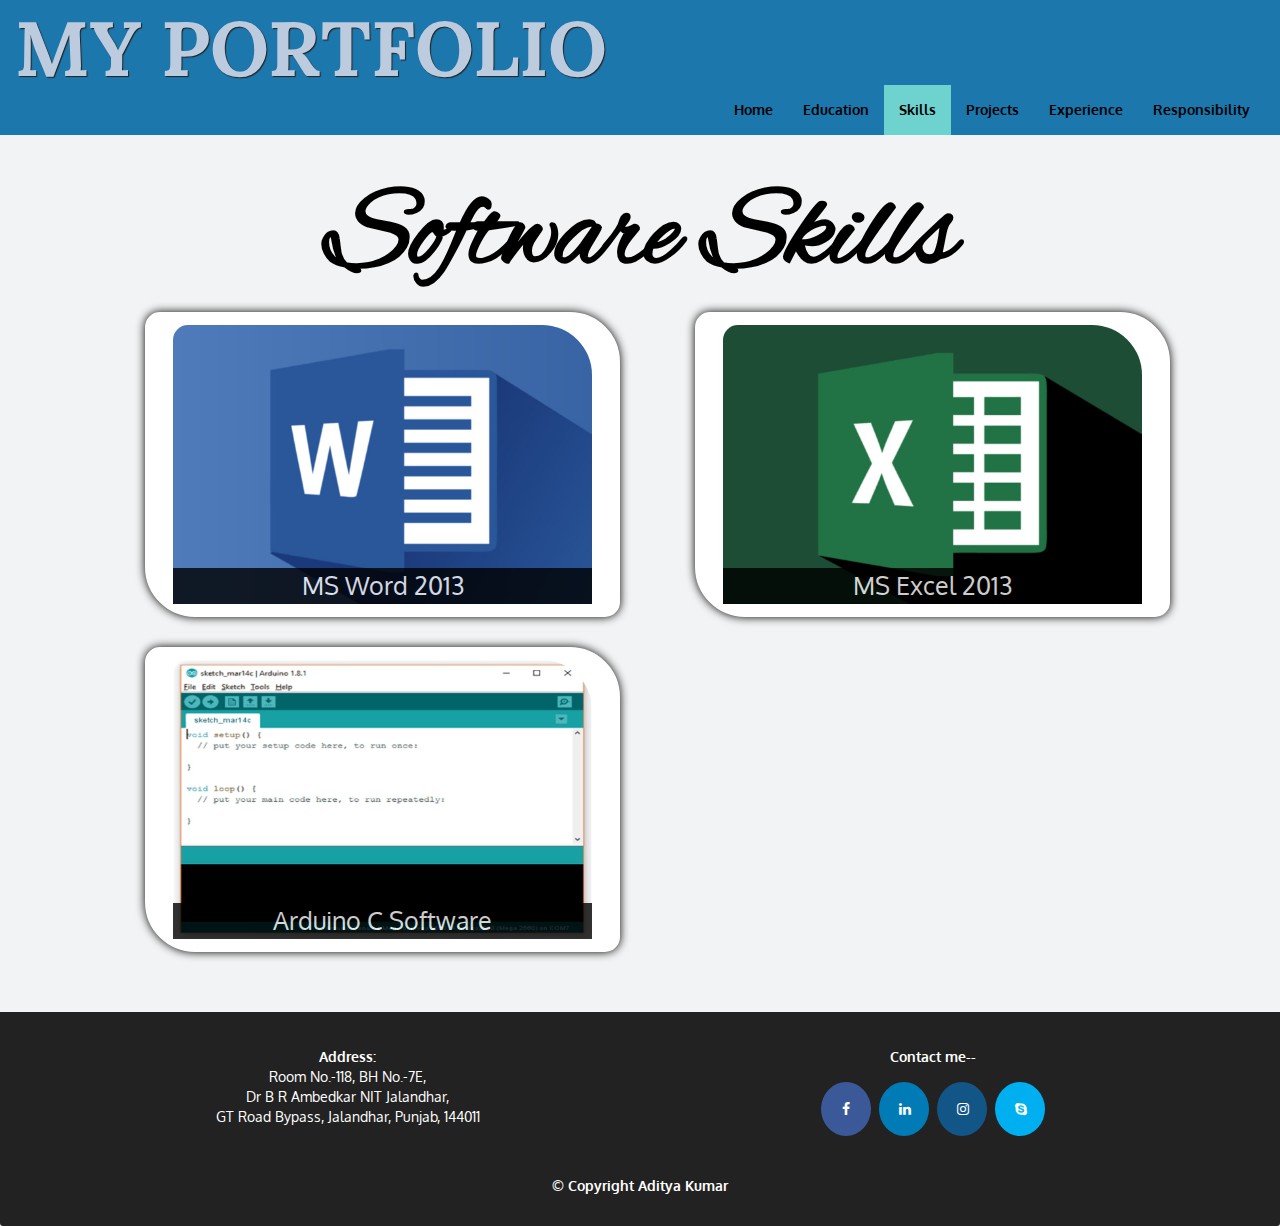
<file: Portfolio/Software_Skills.html>
<!DOCTYPE HTML>
<html>
<head>
<meta charset="utf-8">
<meta http-equiv="X-UA-Compatible" content="IE=EDGE">
<meta name="viewport" content="width=device-width, initial-scale=1">
    <title>Portfolio</title>
<link rel="stylesheet" href="css/bootstrap.min.css">
<link rel="stylesheet" href="./css/style.css">
<link rel="stylesheet" href="https://cdnjs.cloudflare.com/ajax/libs/font-awesome/4.7.0/css/font-awesome.min.css">
<link rel="stylesheet" href="https://cdnjs.cloudflare.com/ajax/libs/font-awesome/4.7.0/css/font-awesome.min.css">
<link rel="stylesheet" href="https://fonts.googleapis.com/css2?family=Merriweather:ital,wght@1,700&display=swap">
<!--<link rel="stylesheet" href="https://stackpath.bootstrapcdn.com/font-awesome/4.7.0/css/font-awesome.min.css">-->
<link href="https://fonts.googleapis.com/css2?family=Lora:ital,wght@0,400;0,500;0,600;0,700;1,400;1,500;1,600;1,700&family=Oxygen:wght@300;400;700&display=swap" rel="stylesheet">
<link href="https://fonts.googleapis.com/css2?family=Parisienne&family=Quattrocento:wght@700&display=swap" rel="stylesheet">
<link href="https://fonts.googleapis.com/css2?family=Alex+Brush&display=swap" rel="stylesheet">
<style>
.active{
	background:#6ed3cf;
}
#main-content h2{
    font-family: 'Alex Brush', cursive;
    text-align:center;
    font-size: 9vw;
}
</style>

</head>

<body>

<header>
    <nav id="header-nav" class="navbar navbar-default"> 
        <div class="container-fluid"> 
            <div class="navbar-header">
                <div class="navbar-brand">
                    <a href="index.html"><h1>My Portfolio</h1></a>
                </div>
                <button id="icons" type="button" class="navbar-toggle collapsed" data-toggle="collapse" data-target="#collapsable-nav" aria-expanded="false"> 
                    <span class="sr-only">Toggle navigation</span> 
                    <span class="icon-bar"></span>
                    <span class="icon-bar"></span> 
                    <span class="icon-bar"></span> 
                </button>
            </div>

            <div id="collapsable-nav" class="collapse navbar-collapse">
                <ul id="nav-list" class="nav navbar-nav navbar-right mr-auto"> 
                    <li class="nav-item">
                        <a href="index.html"><b>Home</b></a>
                    </li>
                    <li class="nav-item">
                        <a href="Education.html"><b>Education</b></a>
                    </li>
                    <li class="nav-item dropdown">
                        <a class="nav-link dropdown-toggle active" href="index.html" id="navbarDropdown" role="button" data-toggle="dropdown" aria-haspopup="true" aria-expanded="false"><b>Skills</b></a> 
                        <div class="dropdown-menu" aria-labelledby="navbarDropdown" > 
                            <ul id="nav-list2"  class="nav navbar-nav navbar-right mr-auto">
                                <li>
                                    <a class="dropdown-item border-bottom nav-link" href="Hardware_Skills.html"><b>Hardware Skills</b></a>
                                </li> 
                               <li>
                                    <a class="dropdown-item border-bottom nav-link active" href="Software_Skills.html"><b>Software Skills</b></a>
                                </li>
                            </ul>
                        </div> 
                    </li>
                    <li class="nav-item dropdown">
                        <a class="nav-link dropdown-toggle" href="index.html" id="navbarDropdown" role="button" data-toggle="dropdown" aria-haspopup="true" aria-expanded="false"><b>Projects</b></a> 
                        <div class="dropdown-menu" aria-labelledby="navbarDropdown" > 
                            <ul id="nav-list2" class="nav navbar-nav navbar-right mr-auto">
                                <li>
                                    <a class="dropdown-item border-bottom nav-link" href="Mini_Projects.html"><b>Mini Projects</b></a>
                                </li>
                                <li>
                                    <a class="dropdown-item border-bottom nav-link" href="Major_Projects.html"><b>Major Projects</b></a>
                                </li>
                            </ul>
                        </div>
                    </li>
                    <li>
                        <a href="Experience.html"><b>Experience</b></a>
                    </li>
                    <li>
                        <a href="Responsibility.html"><b>Responsibility</b></a>
                    </li>
                </ul><!-- #nav-list --> 
            </div><!-- .collapse .navbar-collapse -->
        </div><!-- .container -->
    </nav><!-- #header-nav -->
</header>

<div id="main-content" class="container">
    <h2><b>Software Skills</b></h2>

    <section class="col-lg-5 col-md-12 col-sm-12 col-xs-12 tile">
        <div class="tile-content">
            <img id="rcorners3" src="image/Word_1280.jpg" alt="Photo" class="img-responsive">
            <span>MS Word 2013</span>
        </div>
        <p></p>
    </section>

    <section class="col-lg-5 col-md-12 col-sm-12 col-xs-12 tile">
        <div class="tile-content">
            <img id="rcorners3" src="image/Excel_1280.jpg" alt="Photo" class="img-responsive">
            <span>MS Excel 2013</span>
        </div>
        <p></p>
    </section>

    <section class="col-lg-5 col-md-12 col-sm-12 col-xs-12 tile">
        <div class="tile-content">
            <img id="rcorners3" src="image/Arduino_C_1280.jpg" alt="Photo" class="img-responsive">
            <span>Arduino C Software</span>
        </div>
        <p></p>
    </section>
</div>

<footer class="panel-footer">
    <div class="container">
        <div class="row">
            <section class="text-center col-lg-6 col-md-6 col-sm-6 col-xs-12">
                <span><b>Address:</b></span><br>
                Room No.-118, BH No.-7E, <br>
                Dr B R Ambedkar NIT Jalandhar,<br>
                GT Road Bypass, Jalandhar, Punjab, 144011
            </section>
<!-- Add font awesome icons -->
         <section class="text-center col-lg-6 col-md-6 col-sm-6 col-xs-12">
                <p><b>Contact me--</b></p>
                <a href="https://m.facebook.com/profile.php?id=100027655270563&ref=content_filter" class="fa fa-facebook"></a>
                <a href="https://www.linkedin.com/in/aditya-kumar-527345171" class="fa fa-linkedin"></a>
                <a href="https://www.instagram.com/__aadi__kumar/" class="fa fa-instagram"></a>
                <a href="#" class="fa fa-skype"></a>
            </section>
        </div>
        <div class="text-center"><b>&copy; Copyright Aditya Kumar</b></div>
    </div>
</footer>

<script src="js/jquery-3.5.1.min.js"></script>
<script src="js/bootstrap.min.js"></script>
<script src="js/script.js"></script>
</body>
</html>
</file>
<file: module2-solution/css/style.css>
* {
    box-sizing:border-box;
    padding : 0;
    margin : 0;
    }

h1{
	  margin-bottom:20px;
    text-align:center;
    }

#hd1,#hd2,#hd3{
    border-bottom:1px solid black;   
    border-left:1px solid black;
    text-align:center;
    position:relative;
    top: 0%;
    left: 70%;
    height:100%;
    width:30%;
    }

#hd1{
    background-color:#5F9EA0;
    }

#hd2{
    background-color:#00FFFF;
    }

#hd3{
    background-color:#FF7F50;
    }

.row{
width:100%;
}

#p1,#p2,#p3{
padding: 10px 10px 10px 10px;
}

@media(min-width:992px){
    .col-lg-1, .col-lg-2, .col-lg-3, .col-lg-4, .col-lg-5, .col-lg-6, .col-lg-7, .col-lg-8, .col-lg-9, .col-lg-10, .col-lg-11, .col-lg-12{
        float: left;
        border: 1px solid black;
        background-color:#DEB887;
        }
    #d1,#d2,#d3{
	      width:31%;
        margin-top:10px;
        margin-left:15px;
        }
    #d3{
        margin-right:15px;
        }
    col-lg-1{
        width: 8.33%;
        }
    col-lg-2{
        width:16.66%;
        }
    col-lg-3{
        width:25%;
        }
    col-lg-4{
        width:33.33%;
        }
    col-lg-5{
        width:41.66%;
        }
    col-lg-6{
        width:50%;
        }
    col-lg-7{
        width:58.33%;
        }
    col-lg-8{
        width:66.66%;
        }
    col-lg-9{
        width:75%;
        }
    col-lg-10{
        width:83.33%;
        }
    col-lg-11{
        width:91.66%;
        }
    col-lg-12{
        width:100%;
        }
    }

@media(min-width:768px) and (max-width:991px){
    .col-md-1, .col-md-2, .col-md-3, .col-md-4, .col-md-5, .col-md-6, .col-md-7, .col-md-8, .col-md-9, .col-md-10, .col-md-11, .col-md-12{
        float: left;
        border: 1px solid black;
        background-color:#DEB887;
        }
    #d1,#d2,#d3{
        margin-right:15px;
        }
    #d1{
        width:47%;
        margin-left:15px;
        margin-bottom:15px;
        }
    #d2{
        width:47%;
        margin-bottom:15px;
        }
    #d3{
        width:96%;
        margin-left:15px;
        margin-bottom:20px;
        }
    col-md-1{
        width: 8.33%;
        }
    col-md-2{
        width:16.66%;
        }
    col-md-3{
        width:25%;
        }
    col-md-4{
        width:33.33%;
        }
    col-md-5{
        width:41.66%;
        }
    col-md-6{
        width:50%;
        }
    col-md-7{
        width:58.33%;
        }
    col-md-8{
        width:66.66%;
        }
    col-md-9{
        width:75%;
        }
    col-md-10{
        width:83.33%;
        }
    col-md-11{
        width:91.66%;
        }
    col-md-12{
        width:100%;
        }
    }

@media(max-width:767px){
    .col-sm-1, .col-sm-2, .col-sm-3, .col-sm-4, .col-sm-5, .col-sm-6, .col-sm-7, .col-sm-8, .col-sm-9, .col-sm-10, .col-sm-11, .col-sm-12{
        float: left;
        border:1px solid black;
        background-color:#DEB887;
        }
    #d1, #d2, #d3{
        margin-left:20px;
        margin-right:20px;
        margin-bottom:10px;
        }
    col-sm-1{
        width: 8.33%;
        }
    col-sm-2{
        width:16.66%;
        }
    col-sm-3{
        width:25%;
        }
    col-sm-4{
        width:33.33%;
        }
    col-sm-5{
        width:41.66%;
        }
    col-sm-6{
        width:50%;
        }
    col-sm-7{
        width:58.33%;
        }
    col-sm-8{
        width:66.66%;
        }
    col-sm-9{
        width:75%;
        }
    col-sm-10{
        width:83.33%;
        }
    col-sm-11{
        width:91.66%;
        }
    col-sm-12{
        width:100%;
        }
    }
</file>
<file: module3-solution/css/style.css>
body {
    font-size: 16px;
    color: #fff;
    background-color: #808080;
    font-family: 'Oxygen', sans-serif;
}

/** HEADER **/

#header-nav{
    background-color: #f6b319;
    border-radius: 0;
    border: 0;
    }
    
.navbar-brand{ 
    padding-top: 30px;
    height:80px;
    } 

.navbar-brand h1{ /* Main Heading */ 
    font-family: 'Lora', serif; 
    color: #557c3e; 
    font-size: 2.0em;
    text-transform: uppercase; 
    font-weight: bold; 
    text-shadow: 1px 1px 1px #222; 
    margin-top: 0; 
    margin-bottom: 0;
    line-height: .5;
    }

.navbar-brand a:hover, .navbar-brand a:focus{ 
    text-decoration: none;
    }

#nav-list a{ 
    color: #951C49; 
    text-align: center;
    border-bottom: 1px solid #E7E7E7;
    }

#nav-list a:hover{ 
    background: #E7E7E7;
    }

.navbar-header button.navbar-toggle, .navbar-header .icon-bar{ 
    border: 1px solid #61122f;
    }

.navbar-header button.navbar-toggle{ 
    clear: both; 
    margin-top: -30px;
    }

/* END HEADER */


/* MAIN CONTENT */

.category-tile{ 
position: relative; 
border: 2px solid #3F0C1F; 
overflow: hidden;
width: 100%;
height: 1000px;
margin: 15px auto 15px;
background-color: #800000;
}

p{
padding:10px;
}

/* MAIN CONTENT */
</file>
<file: module5-solution/css/styles.css>
body {
  font-size: 16px;
  color: #fff;
  background-color: #61122f;
  font-family: 'Oxygen', sans-serif;
}

/** HEADER **/
#header-nav {
  background-color: #f6b319;
  border-radius: 0;
  border: 0;
}

#logo-img {
  background: url('../images/restaurant-logo_large.png') no-repeat;
  width: 150px;
  height: 150px;
  margin: 10px 15px 10px 0;
}

.navbar-brand {
  padding-top: 25px;
}
.navbar-brand h1 { /* Restaurant name */
  font-family: 'Lora', serif;
  color: #557c3e;
  font-size: 1.5em;
  text-transform: uppercase;
  font-weight: bold;
  text-shadow: 1px 1px 1px #222;
  margin-top: 0;
  margin-bottom: 0;
  line-height: .75;
}
.navbar-brand a:hover, .navbar-brand a:focus {
  text-decoration: none;
}
.navbar-brand p { /* Kosher cert */
  color: #000;
  text-transform: uppercase;
  font-size: .7em;
  margin-top: 15px;
}
.navbar-brand p span { /* Star-K */
  vertical-align: middle;
}

#nav-list {
  margin-top: 10px;
}
#nav-list a {
  color: #951C49;
  text-align: center;
}
#nav-list a:hover {
  background: #E7E7E7;
}
#nav-list a span {
  font-size: 1.8em;
}

#phone {
  margin-top: 5px;
}
#phone a { /* Phone number */
  text-align: right;
  padding-bottom: 0;
}
#phone div { /* We Deliver */
  color: #557c3e;
  text-align: right;
  padding-right: 15px;
}

.navbar-header button.navbar-toggle, .navbar-header .icon-bar {
  border: 1px solid #61122f;
}
.navbar-header button.navbar-toggle {
  clear: both;
  margin-top: -30px;
}
/* END HEADER */

/* FOOTER */
.panel-footer {
  margin-top: 30px;
  padding-top: 35px;
  padding-bottom: 30px;
  background-color: #222;
  border-top: 0;
}
.panel-footer div.row {
  margin-bottom: 35px;
}
#hours, #address {
  line-height: 2;
}
#hours > span, #address > span {
  font-size: 1.3em;
}
#address p {
  color: #557c3e;
  font-size: .8em;
  line-height: 1.8;
}
#testimonials {
  font-style: italic;
}
#testimonials p:nth-child(2) {
  margin-top: 25px;
}
/* END FOOTER */



/* HOME PAGE */
.container .jumbotron {
  box-shadow: 0 0 50px #3F0C1F;
  border: 2px solid #3F0C1F;
}

#menu-tile, #specials-tile, #map-tile {
  height: 250px;
  width: 100%;
  margin-bottom: 15px;
  position: relative;
  border: 2px solid #3F0C1F;
  overflow: hidden;
}
#menu-tile:hover, #specials-tile:hover, #map-tile:hover {
  box-shadow: 0 1px 5px 1px #cccccc;
}
#menu-tile {
  background: url('../images/menu-tile.jpg') no-repeat;
  background-position: center;
}
#specials-tile {
  background: url('../images/specials-tile.jpg') no-repeat;
  background-position: center;
}
#menu-tile span, #specials-tile span, #map-tile span {
  position: absolute;
  bottom: 0;
  right: 0;
  width: 100%;
  text-align: center;
  font-size: 1.6em;
  text-transform: uppercase;
  background-color: #000;
  color: #fff;
  opacity: .8;
}
/* END HOME PAGE */

/* MENU CATEGORIES PAGE */
.category-tile { 
  position: relative;
  border: 2px solid #3F0C1F;
  overflow: hidden;
  width: 200px;
  height: 200px;
  margin: 0 auto 15px;
}
.category-tile span {
  position: absolute;
  bottom: 0;
  right: 0;
  width: 100%;
  text-align: center;
  font-size: 1.2em;
  text-transform: uppercase;
  background-color: #000;
  color: #fff;
  opacity: .8;
}
.category-tile:hover {
  box-shadow: 0 1px 5px 1px #cccccc;
}

#menu-categories-title + div {
  margin-bottom: 50px;
}
/* END MENU CATEGORIES PAGE */

/* SINGLE CATEGORY PAGE */
.menu-item-tile {
  margin-bottom: 25px;
}
.menu-item-tile hr {
  width: 80%;
}
.menu-item-tile .menu-item-price {
  font-size: 1.1em;
  text-align: right;
  margin-top: -15px;
  margin-right: -15px;
}
.menu-item-tile .menu-item-price span {
  font-size: .6em;
}
.menu-item-photo {
  position: relative;
  border: 2px solid #3F0C1F; 
  overflow: hidden;
  padding: 0;
  margin-right: -15px;
  margin-left: auto;
  margin-bottom: 20px;
  max-width: 250px;
}
.menu-item-photo div {
  position: absolute;
  bottom: 0;
  right: 0;
  width: 80px;
  background-color: #557c3e;
  text-align: center;
}
.menu-item-description {
  padding-right: 30px;
}
h3.menu-item-title {
  margin: 0 0 10px;
}
.menu-item-details {
  font-size: .9em;
  font-style: italic;
}
/* END SINGLE CATEGORY PAGE */


/********** Large devices only **********/
@media (min-width: 1200px) {
  .container .jumbotron {
    background: url('../images/jumbotron_1200.jpg') no-repeat;
    height: 675px;
  }
}

/********** Medium devices only **********/
@media (min-width: 992px) and (max-width: 1199px) {
  /* Header */
  #logo-img {
    background: url('../images/restaurant-logo_medium.png') no-repeat;
    width: 100px;
    height: 100px;
    margin: 5px 5px 5px 0;
  }
  /* End Header */

  /* Home Page */
  .container .jumbotron {
    background: url('../images/jumbotron_992.jpg') no-repeat;
    height: 558px;
  }
  /* End Home Page */
}

/********** Small devices only **********/
@media (min-width: 768px) and (max-width: 991px) {
  /* Home Page */
  .container .jumbotron {
    background: url('../images/jumbotron_768.jpg') no-repeat;
    height: 432px;
  }
  /* End Home Page */
}

/********** Extra small devices only **********/
@media (max-width: 767px) {
  /* Header */
  .navbar-brand {
    padding-top: 10px;
    height: 80px;
  }
  .navbar-brand h1 { /* Restaurant name */
    padding-top: 10px;
    font-size: 5vw; /* 1vw = 1% of viewport width */
  }
  .navbar-brand p { /* Kosher cert */
    font-size: .6em;
    margin-top: 12px;
  }
  .navbar-brand p img { /* Star-K */
    height: 20px;
  }

  #collapsable-nav a { /* Collapsed nav menu text */
    font-size: 1.2em;
  }
  #collapsable-nav a span { /* Collapsed nav menu glyph */
    font-size: 1em;
    margin-right: 5px;
  }

  #call-btn > a {
    font-size: 1.5em;
    display: block;
    margin: 0 20px;
    padding: 10px;
    border: 2px solid #fff;
    background-color: #f6b319;
    color: #951c49;
  }
  #xs-deliver {
    margin-top: 5px;
    font-size: .7em;
    letter-spacing: .1em;
    text-transform: uppercase;
  }
  /* End Header */

  /* Footer */
  .panel-footer section {
    margin-bottom: 30px;
    text-align: center;
  }
  .panel-footer section:nth-child(3) {
    margin-bottom: 0; /* margin already exists on the whole row */
  }
  .panel-footer section hr {
    width: 50%;
  }
  /* End Footer */

  /* Home Page */
  .container .jumbotron {
    margin-top: 30px;
    padding: 0;
  }
  #menu-tile, #specials-tile {
    width: 360px;
    margin: 0 auto 15px;
  }

  .menu-item-photo {
    margin-right: auto;
  }
  .menu-item-tile .menu-item-price {
    text-align: center;
  }
  .menu-item-description {
    text-align: center;;
  }
}


/********** Super extra small devices Only :-) (e.g., iPhone 4) **********/
@media (max-width: 479px) {
  /* Header */
  .navbar-brand h1 { /* Restaurant name */
    padding-top: 5px;
    font-size: 6vw;
  }
  /* End Header */
  
  /* Home page */
  #menu-tile, #specials-tile {
    width: 280px;
    margin: 0 auto 15px;
  }

  .col-xxs-12 {
    position: relative;
    min-height: 1px;
    padding-right: 15px;
    padding-left: 15px;
    float: left;
    width: 100%;
  }
}
</file>
<file: Portfolio/css/style.css>
body{
	color:#fff;
	background-color:#F2F3F4;
	font-family: 'Oxygen', sans-serif;
}
	
/*Footer Start*/

.panel-footer{
    margin-top:30px;
    padding-top:35px;
    padding-bottom:30px;
    background-color: #222;
    border-top: 0;
}

.panel-footer div.row{
    margin-bottom:35px;
}

.fa {
    padding: 20px;
    font-size: 30px;
    width: 50px;
    text-align: center;
    text-decoration: none;
    margin: 5px 2px;
    border-radius:50%;
}

.fa:hover {
    opacity: 0.7;
}

.fa-facebook {
    background: #3B5998;
    color: white;
}
	
.fa-linkedin {
    background: #007bb5;
    color: white;
}

.fa-instagram {
    background: #125688;
    color: white;
}

.fa-skype {
    background: #00aff0;
    color: white;
}

/*Footer End*/


/**Header Start**/

#header-nav{
	background-color:#1c77ac;
	border-radius:0;
	border:0;
}
	
.navbar-brand{
	padding-top:25px;
	height:80px;
}
	
.navbar-brand h1{
	font-family: 'Lora', serif;
	color:#bccbde;
	font-size:7vw;
	text-transform:uppercase;
	font-weight:bold;
	text-shadow:1px 1px 1px #222;
	margin-top:0;
	margin-bottom:0;
	line-height: .75;
}
	
.navbar-brand a:hover, .navbar-brand a:focus{
	text-decoration:none;
}
	
#icons{
    margin-top: 24px;
}

#nav-list{
    margin-top:0px;
}

#nav-list a{
	color:#000000;
	text-align:center;
}
	
#nav-list a:hover{
	background:#6ed3cf;
}
	
.navbar-header .icon-bar{
	border: 1px solid #000000;
}
	
#nav-list2{
    list-style-type:none;
    margin-top:0px;
}

.dropdown-menu{
    background-color:#1c77ac;
}

/*Header Close*/


/*Homepage start*/

#main-content{
    color:black;
}

#demo1, #demo2{
    color:black;
    font-weight:bold;
}

#profile_name_2{
    padding-top:85px;
}

#profile_name_1  h2, #profile_name_2 h2{
    font-size:3.4em;
    font-family: 'Merriweather', serif;
}

#profile_name_1 h3, #profile_name_2 h3{
    font-family: 'Quattrocento', serif;
}

.container .profile_photo{
    box-shadow: 0 0 5px ;
    border: 1px solid black;
    height:400px;
    width:100%;
    border-radius: 50%;
}

#rcorners3 {
    border-radius: 15px 50px 0px 0px;
} 

.tile{
    box-shadow: 0 0 10px ;
    border: 3px solid white;
    background:white;
    border-radius: 15px 50px;
    margin-bottom:30px;
}

.tile p{
    margin:10px;
}

.tile-content{
    position:relative;
    overflow:hidden;
    margin: 10px;
}

.tile-content span{
    position:absolute;
    bottom:0;
	right:0;
	width:100%;
	text-align:center;
	font-size:25px;
	background-color: #000;
	color:#fff;
	opacity: .8;
}

/*.circular--square { border-radius: 50%; }*/

#quote h1{
	font-size:8vw;
	text-align:center;
}

/* Hardware Skills */
#sub-head{
	font-size:4vw; 
	margin-bottom:20px;
}

/* homepage ends */


/***Extra Large devices***/

@media(min-width:1200px){

	/* Header Start */
	.navbar-brand{
    	padding-top:0px;
		height:90px;
	}
	
	.navbar-brand h1{
    	padding-top:20px;
    	padding-bottom:20px;
		font-size:6vw;   /* 1% of viewport width*/
	}

	#collapsable-nav{
		margin-top: 15px;
		padding-top: 70px;
	}
	/* Header End */
	
	.container .profile_photon{
	   background:url('../img/profile_photon_1200.jpg') no-repeat;
	   height:675px;
	}

	.col-lg-5{
		margin-left:75px;
	}

	.col-md-5{
		margin-left:75px;
	}

	.col-lg-11{
		margin-top: 30px;
		margin-left:65px;
	}

	.col-lg-11 h2{
		margin-left: -20px;
		margin-bottom:25px;
	}

	.col-lg-3{
		margin-left:75px;
	}

	#sub-head{
		margin-left: 5vw;
	}

}


/***Large devices only***/

@media(min-width:992px) and (max-width:1199px){

	/* Header Start */
	.navbar-brand{
    	padding-top:0px;
		height:90px;
	}
	
	.navbar-brand h1{
    	padding-top:20px;
    	padding-bottom:20px;
		font-size:7vw;   /* 1% of viewport width*/
	}
	/* Header End */

	.col-md-5{
		margin-left:37px;
		margin-right:37px;
	}
}

	
/***Medium  devices only***/

@media(min-width:768px) and (max-width:991px){
	
	/* Header Start */
	.navbar-brand{
    	padding-top:0px;
		height:90px;
	}
	
	.navbar-brand h1{
    	padding-top:20px;
    	padding-bottom:20px;
		font-size:7vw;   /* 1% of viewport width*/
	}
	/* Header End */

	.col-sm-5{
		margin-left:30px;
		margin-right:30px;
	}
}

	
/***Small devices***/

@media(min-width:576px) and (max-width:767px){

	/*.container .profile_photon{
		margin-top:30px;
		padding:0;
	}*/
		
}
	
/* Extra small devices */

@media(max-width:575px){

	/*Footer starts*/
	.panel-footer section{
		margin-bottom:30px;
	}
	/*Footer ends*/

	/*Homepage starts*/
	.container .profile_photon{
		margin-top:30px;
		padding:0;
	}
	/*Homepage Ends*/
}
</file>
